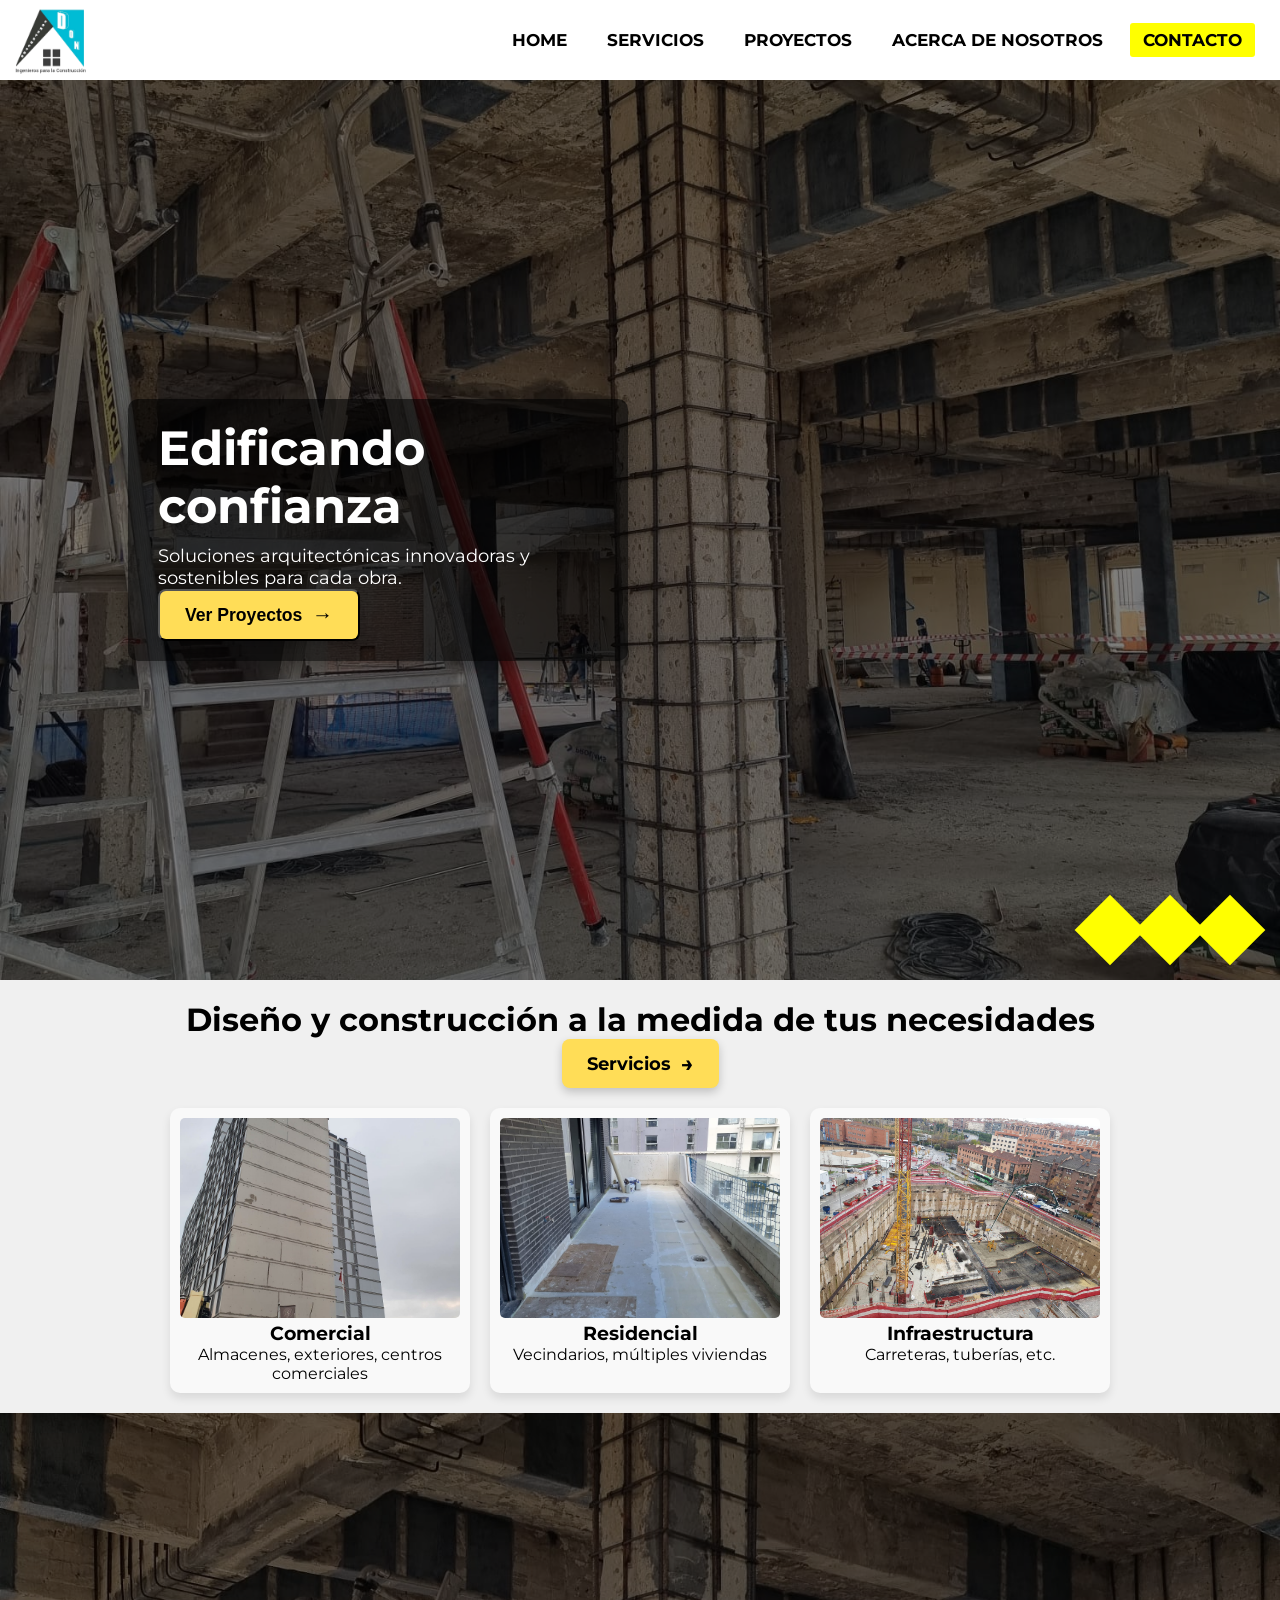
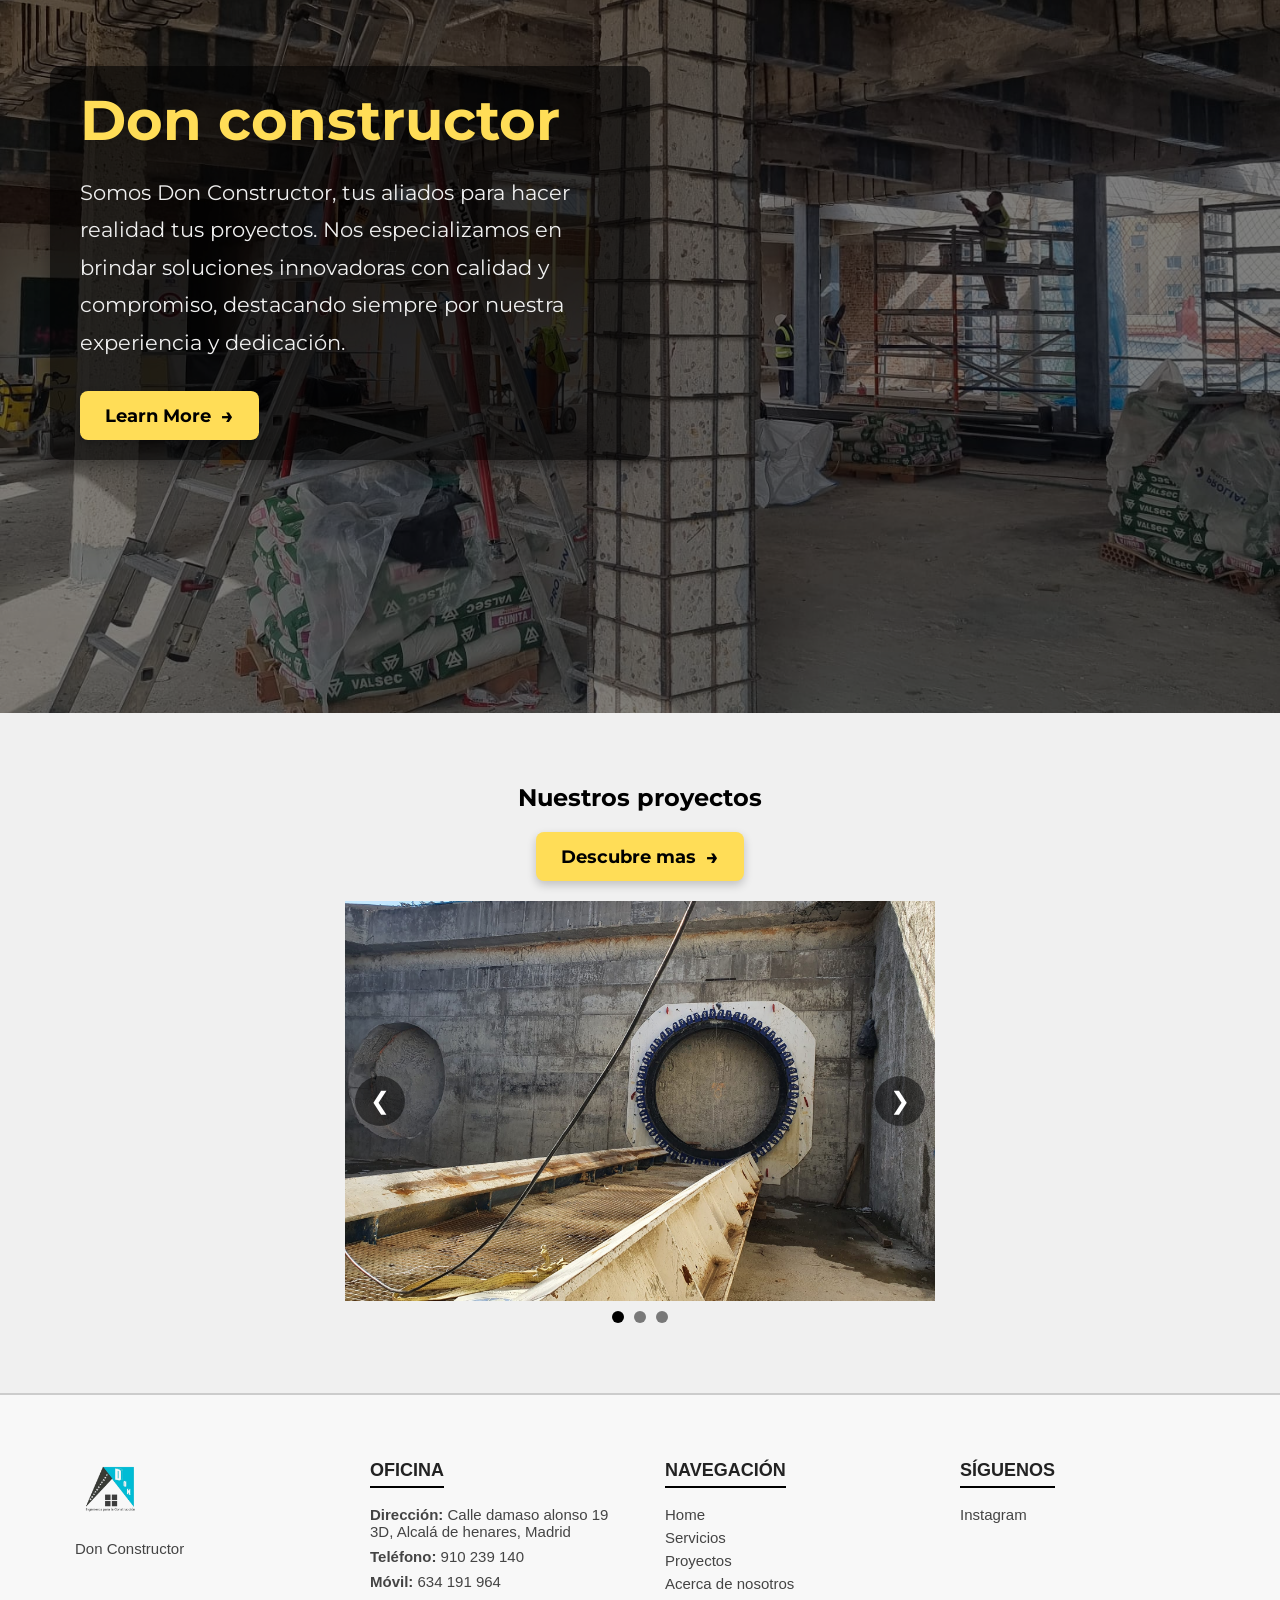
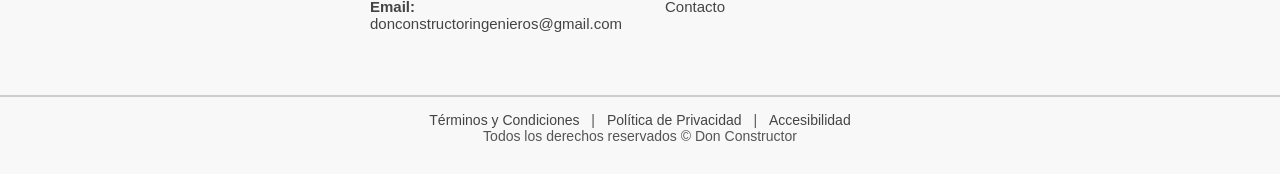
<file: index.html>
<!DOCTYPE html>
<html lang="en">
<head>
    <meta charset="UTF-8">
    <meta name="viewport" content="width=device-width, initial-scale=1.0">
    <title>Don constructor</title>
    <link rel="icon" href="imagenes/logo.ico">
    <link rel="stylesheet" href="style.css">
    <link rel="stylesheet" href="https://cdnjs.cloudflare.com/ajax/libs/font-awesome/5.15.3/css/all.min.css"/>
</head>
<body>
    <nav>
        <input type= "checkbox" id="check">
        <label for="check" class="checkbtn">
            <i class="fas fa-bars"></i>
        </label>
        <label class="logo">
            <a class="inicio" href="index.html"><img src="imagenes/logo.png"></a>
        </label>
        <ul>
            <li><a href="index.html">Home</a></li>
            <li><a href="servicios.html">Servicios</a></li>
            <li><a href="proyectos.html">Proyectos</a></li>
            <li><a href="aboutus.html">Acerca de nosotros</a></li>
            <li><a class="active" href="contacto.html">Contacto</a></li>
        </ul>
    </nav>


    <section class="hero">
        <div class="overlay"></div>
        <div class="content">
            <h1>Edificando confianza</h1>
    <p>Soluciones arquitectónicas innovadoras y sostenibles para cada obra.</p>
    
         <a href="proyectos.html"><button class="learn-more">Ver Proyectos</button></a>
        </div>
        <div class="shapes">
            <div class="shape"></div>
            <div class="shape"></div>
            <div class="shape"></div>
        </div>
    </section>


    <div class="container">
        <h1>Diseño y construcción a la medida de tus necesidades</h1>
        <a href="servicios.html" class="learn-more">Servicios</a>

        <div class="grid">
            <div class="card">
                <img src="imagenes/servicios1.jpeg" alt="Commercial">
                <h3>Comercial</h3>
                <p>Almacenes, exteriores, centros comerciales</p>
            </div>
            <div class="card">
                <img src="imagenes/servicios2.jpeg" alt="Residential">
                <h3>Residencial</h3>
                <p>Vecindarios, múltiples viviendas</p>
            </div>
            <div class="card">
                <img src="imagenes/servicios3.jpeg" alt="Infrastructure">
                <h3>Infraestructura</h3>
                <p>Carreteras, tuberías, etc.</p>
            </div>
        </div>
    </div>


    <div class="about-section">
        <div class="about-content">
            <h1>Don constructor</h1>
            <p>
                Somos Don Constructor, tus aliados para hacer realidad tus proyectos. Nos especializamos en brindar soluciones innovadoras con calidad y compromiso, destacando siempre por nuestra experiencia y dedicación.
            </p>
            <a href="aboutus.html" class="learn-more">Learn More</a>
        </div>
    </div>


    <section class="projects">
        <h1>Nuestros proyectos</h1>
        <a href="proyectos.html" class="more-projects">Descubre mas</a>
        <div class="carousel">
            <div class="carousel-controls">
                <button class="prev" onclick="prevSlide()">❮</button>
                <button class="next" onclick="nextSlide()">❯</button>
            </div>
            <img src="imagenes/slider1.jpeg" alt="Project 1" class="active">
            <img src="imagenes/slideer3.jpeg" alt="Project 2">
            <img src="imagenes/slider3.jpeg" alt="Project 3">
        </div>
        <div class="indicators">
            <span class="indicator active" onclick="setSlide(0)"></span>
            <span class="indicator" onclick="setSlide(1)"></span>
            <span class="indicator" onclick="setSlide(2)"></span>
        </div>
    </section>



    <footer>
        <div class="footer-container">
            <div class="footer-section logo-section">
                <a class="inicio" href="#">
                    <img src="imagenes/logo.png" alt="Company Logo">
                </a>
                <p>Don Constructor</p>
            </div>
    
            <div class="footer-section">
                <h4>OFICINA</h4>
                <p><strong>Dirección:</strong> Calle damaso alonso 19 3D, Alcalá de henares, Madrid</p>
                <p><strong>Teléfono:</strong> 910 239 140</p>
                <p><strong>Móvil:</strong> 634 191 964</p>
                <p><strong>Email:</strong> donconstructoringenieros@gmail.com </p>
            </div>
    
            <div class="footer-section">
                <h4>NAVEGACIÓN</h4>
                <ul>
                    <li><a href="index.html">Home</a></li>
                    <li><a href="servicios.html">Servicios</a></li>
                    <li><a href="proyectos.html">Proyectos</a></li>
                    <li><a href="aboutus.html">Acerca de nosotros</a></li>
                    <li><a href="contacto.html">Contacto</a></li>
                </ul>
            </div>
    
            <div class="footer-section">
                <h4>SÍGUENOS</h4>
                <ul>
                    <li><a href="https://www.instagram.com/donconsingcons?igsh=ajYzaHhlOGl1dndk" target="_blank">Instagram</a><li>
                </ul>
            </div>
        </div>
    
        <div class="footer-bottom">
            <p>
                <a href="terminos.html">Términos y Condiciones</a> |
                <a href="privacidad.html">Política de Privacidad</a> |
                <a href="accesibilidad.html">Accesibilidad</a>
            </p>
            <p>Todos los derechos reservados © Don Constructor</p>
        </div>
    </footer>
    
    
    <script src="java.js"></script>
    </body>
    </html>
</file>
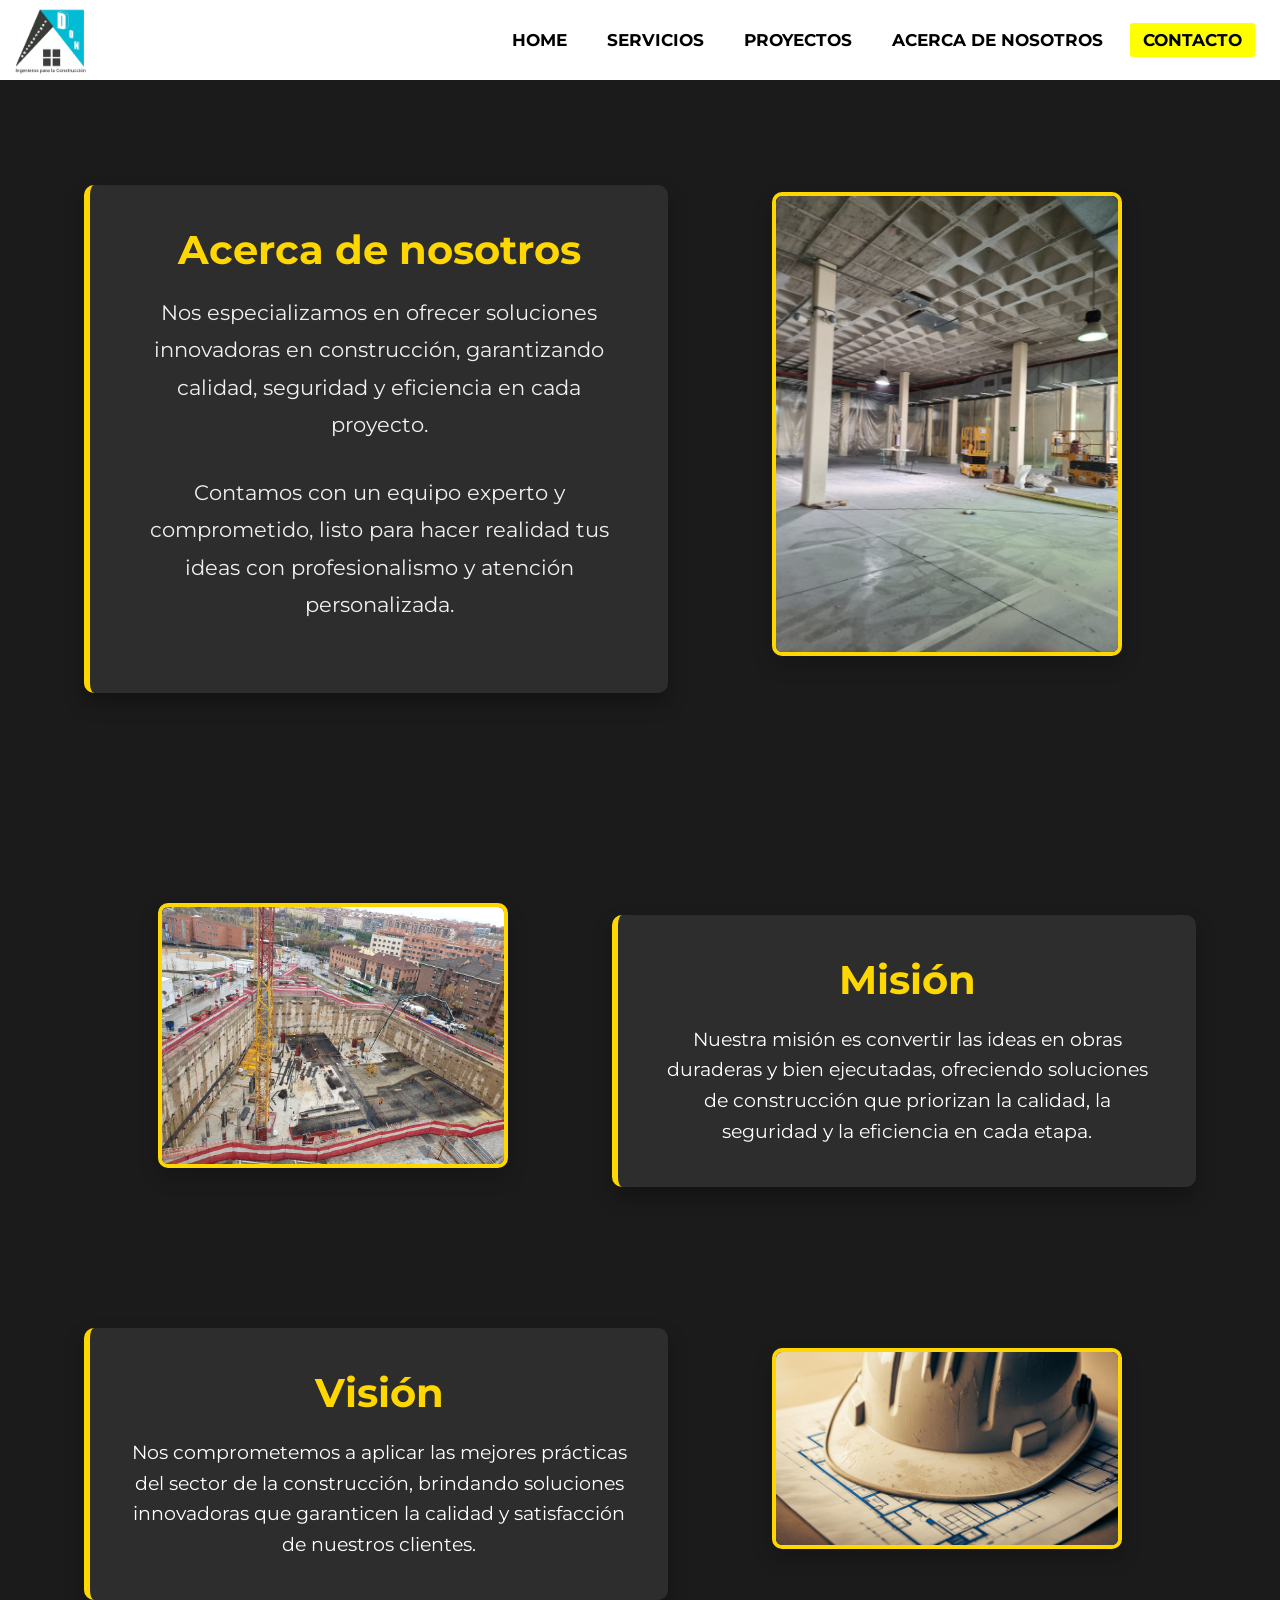
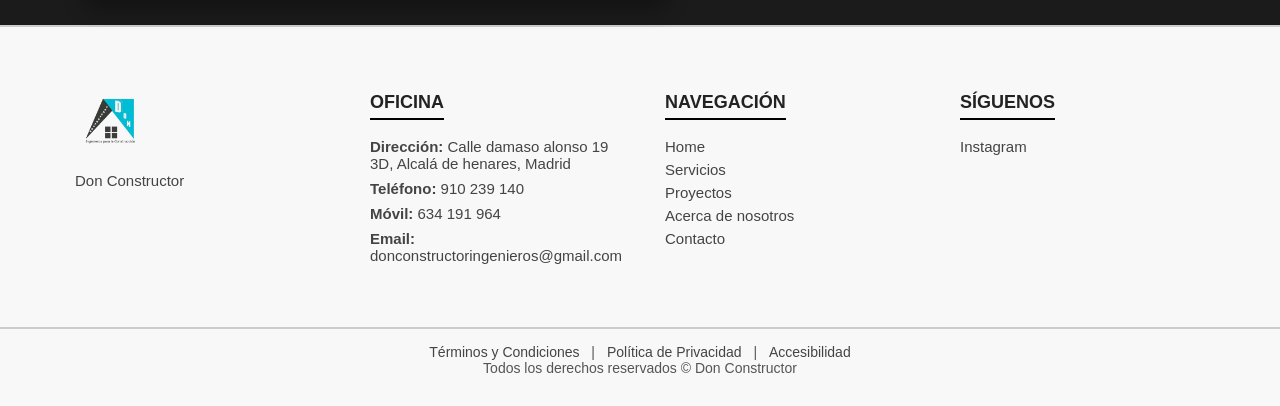
<file: aboutus.html>
<!DOCTYPE html>
<html lang="en">
<head>
    <meta charset="UTF-8">
    <meta name="viewport" content="width=device-width, initial-scale=1.0">
    <title>Don constructor</title>
    <link rel="icon" href="imagenes/logo.ico">
    <link rel="stylesheet" href="style.css">
    <link rel="stylesheet" href="proyecto.css">
    <link rel="stylesheet" href="https://cdnjs.cloudflare.com/ajax/libs/font-awesome/5.15.3/css/all.min.css"/>
</head>
<body>
    <nav>
        <input type= "checkbox" id="check">
        <label for="check" class="checkbtn">
            <i class="fas fa-bars"></i>
        </label>
        <label class="logo">
            <a class="inicio" href="#"><img src="imagenes/logo.png"></a>
        </label>
        <ul>
            <li><a href="index.html">Home</a></li>
            <li><a href="servicios.html">Servicios</a></li>
            <li><a href="proyectos.html">Proyectos</a></li>
            <li><a href="aboutus.html">Acerca de nosotros</a></li>
            <li><a class="active" href="contacto.html">Contacto</a></li>
        </ul>
    </nav>
    
        

    <section class="about-us">
        <div class="container">
            <div class="about-content">
                <h2 class="heading">Acerca de nosotros</h2>
                <p class="paragraph">Nos especializamos en ofrecer soluciones innovadoras en construcción, garantizando calidad, seguridad y eficiencia en cada proyecto.</p>
                <p class="paragraph">Contamos con un equipo experto y comprometido, listo para hacer realidad tus ideas con profesionalismo y atención personalizada.</p>
                
            </div>
            <div class="about-image">
                <img src="imagenes/slider2.jpeg" alt="Construcción en progreso">
            </div>
        </div>
    </section>
    
    <section class="mission-vision">
        <div class="container mission-container">
            <div class="mission-image">
                <img src="imagenes/servicios3.jpeg" alt="Misión">
            </div>
            <div class="mission">
                <h2 class="heading">Misión</h2>
                <p class="paragraph">Nuestra misión es convertir las ideas en obras duraderas y bien ejecutadas, ofreciendo soluciones de construcción que priorizan la calidad, la seguridad y la eficiencia en cada etapa.</p>
            </div>
        </div>
    </section>
    
    <div class="container vision-container">
        <div class="vision">
            <h2 class="heading">Visión</h2>
            <p class="paragraph">Nos comprometemos a aplicar las mejores prácticas del sector de la construcción, brindando soluciones innovadoras que garanticen la calidad y satisfacción de nuestros clientes.</p>

        </div>
        <div class="vision-image">
            <img src="imagenes/aboutus1.jpeg" alt="Visión">
        </div>
    </div>
    

    <footer>
        <div class="footer-container">
            <div class="footer-section logo-section">
                <a class="inicio" href="#">
                    <img src="imagenes/logo.png" alt="Company Logo">
                </a>
                <p>Don Constructor</p>
            </div>
    
            <div class="footer-section">
                <h4>OFICINA</h4>
                <p><strong>Dirección:</strong> Calle damaso alonso 19 3D, Alcalá de henares, Madrid</p>
                <p><strong>Teléfono:</strong> 910 239 140</p>
                <p><strong>Móvil:</strong> 634 191 964</p>
                <p><strong>Email:</strong> donconstructoringenieros@gmail.com </p>
            </div>
    
            <div class="footer-section">
                <h4>NAVEGACIÓN</h4>
                <ul>
                    <li><a href="index.html">Home</a></li>
                    <li><a href="servicios.html">Servicios</a></li>
                    <li><a href="proyectos.html">Proyectos</a></li>
                    <li><a href="aboutus.html">Acerca de nosotros</a></li>
                    <li><a href="contacto.html">Contacto</a></li>
                </ul>
            </div>
    
            <div class="footer-section">
                <h4>SÍGUENOS</h4>
                <ul>
                    <li><a href="https://www.instagram.com/donconsingcons?igsh=ajYzaHhlOGl1dndk" target="_blank">Instagram</a><li>
                </ul>
            </div>
        </div>
    
        <div class="footer-bottom">
            <p>
                <a href="terminos.html">Términos y Condiciones</a> |
                <a href="privacidad.html">Política de Privacidad</a> |
                <a href="accesibilidad.html">Accesibilidad</a>
            </p>
            <p>Todos los derechos reservados © Don Constructor</p>
        </div>
    </footer>
    

</body>

</html>
</file>
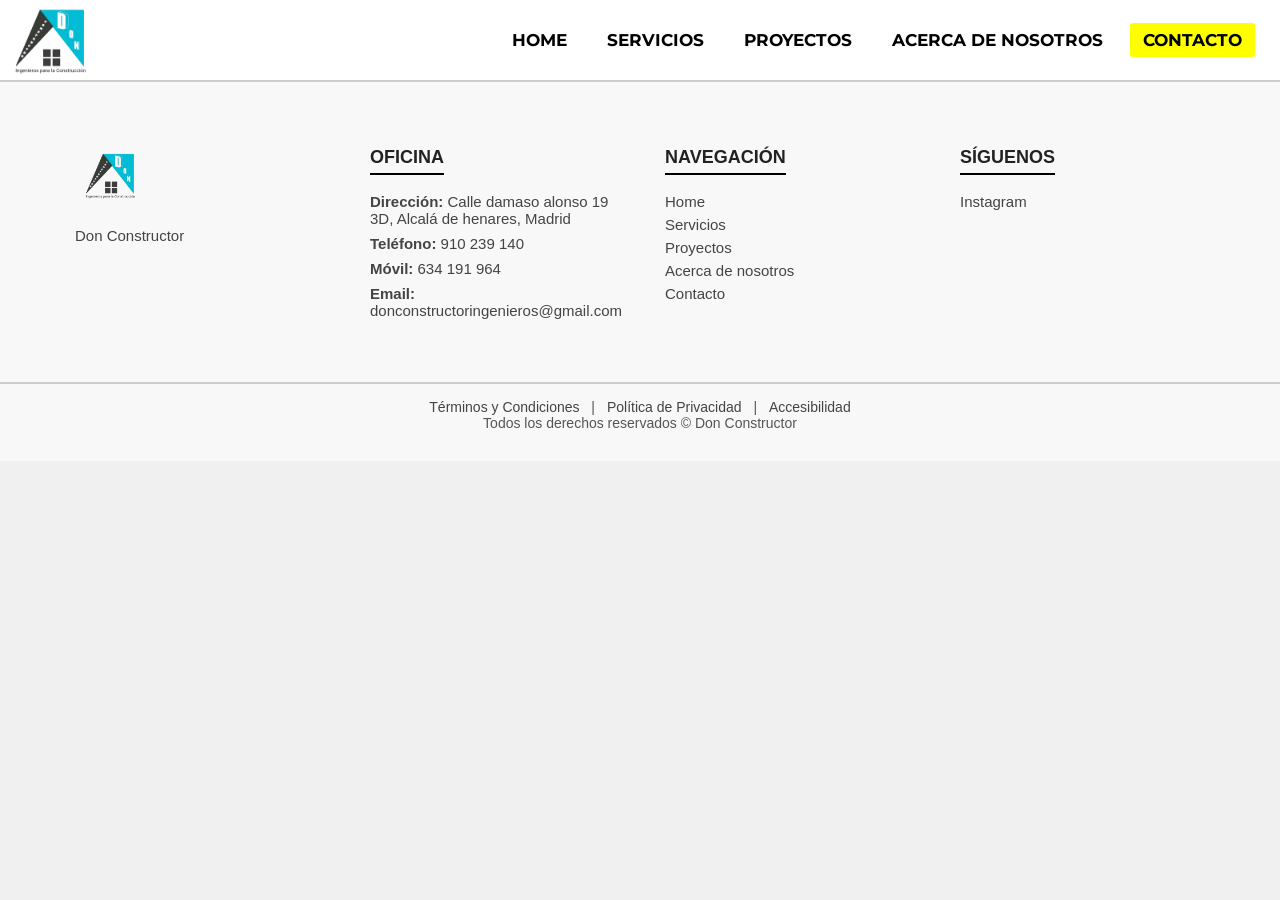
<file: accesibilidad.html>
<!DOCTYPE html>
<html lang="en">
<head>
    <meta charset="UTF-8">
    <meta name="viewport" content="width=device-width, initial-scale=1.0">
    <title>Don constructor</title>
    <link rel="icon" href="imagenes/logo.ico">
    <link rel="stylesheet" href="style.css">
</head>
<body>
    <nav>
        <input type= "checkbox" id="check">
        <label for="check" class="checkbtn">
            <i class="fas fa-bars"></i>
        </label>
        <label class="logo">
            <a class="inicio" href="#"><img src="imagenes/logo.png"></a>
        </label>
        <ul>
            <li><a href="index.html">Home</a></li>
            <li><a href="servicios.html">Servicios</a></li>
            <li><a href="proyectos.html">Proyectos</a></li>
            <li><a href="aboutus.html">Acerca de nosotros</a></li>
            <li><a class="active" href="contacto.html">Contacto</a></li>
        </ul>
    </nav>




























    <footer>
        <div class="footer-container">
            <div class="footer-section logo-section">
                <a class="inicio" href="#">
                    <img src="imagenes/logo.png" alt="Company Logo">
                </a>
                <p>Don Constructor</p>
            </div>
    
            <div class="footer-section">
              <h4>OFICINA</h4>
              <p><strong>Dirección:</strong> Calle damaso alonso 19 3D, Alcalá de henares, Madrid</p>
              <p><strong>Teléfono:</strong> 910 239 140</p>
              <p><strong>Móvil:</strong> 634 191 964</p>
              <p><strong>Email:</strong> donconstructoringenieros@gmail.com </p>
          </div>
    
            <div class="footer-section">
                <h4>NAVEGACIÓN</h4>
                <ul>
                    <li><a href="index.html">Home</a></li>
                    <li><a href="servicios.html">Servicios</a></li>
                    <li><a href="proyectos.html">Proyectos</a></li>
                    <li><a href="aboutus.html">Acerca de nosotros</a></li>
                    <li><a href="contacto.html">Contacto</a></li>
                </ul>
            </div>
    
            <div class="footer-section">
                <h4>SÍGUENOS</h4>
                <ul>
                   <li><a href="#">Instagram</a><li>
                </ul>
                
            </div>
        </div>
    
        <div class="footer-bottom">
            <p>
                <a href="terminos.html">Términos y Condiciones</a> |
                <a href="privacidad.html">Política de Privacidad</a> |
                <a href="accesibilidad.html">Accesibilidad</a>
            </p>
            <p>Todos los derechos reservados © Don Constructor</p>
        </div>
    </footer>
    
  </body>
</html>
</file>
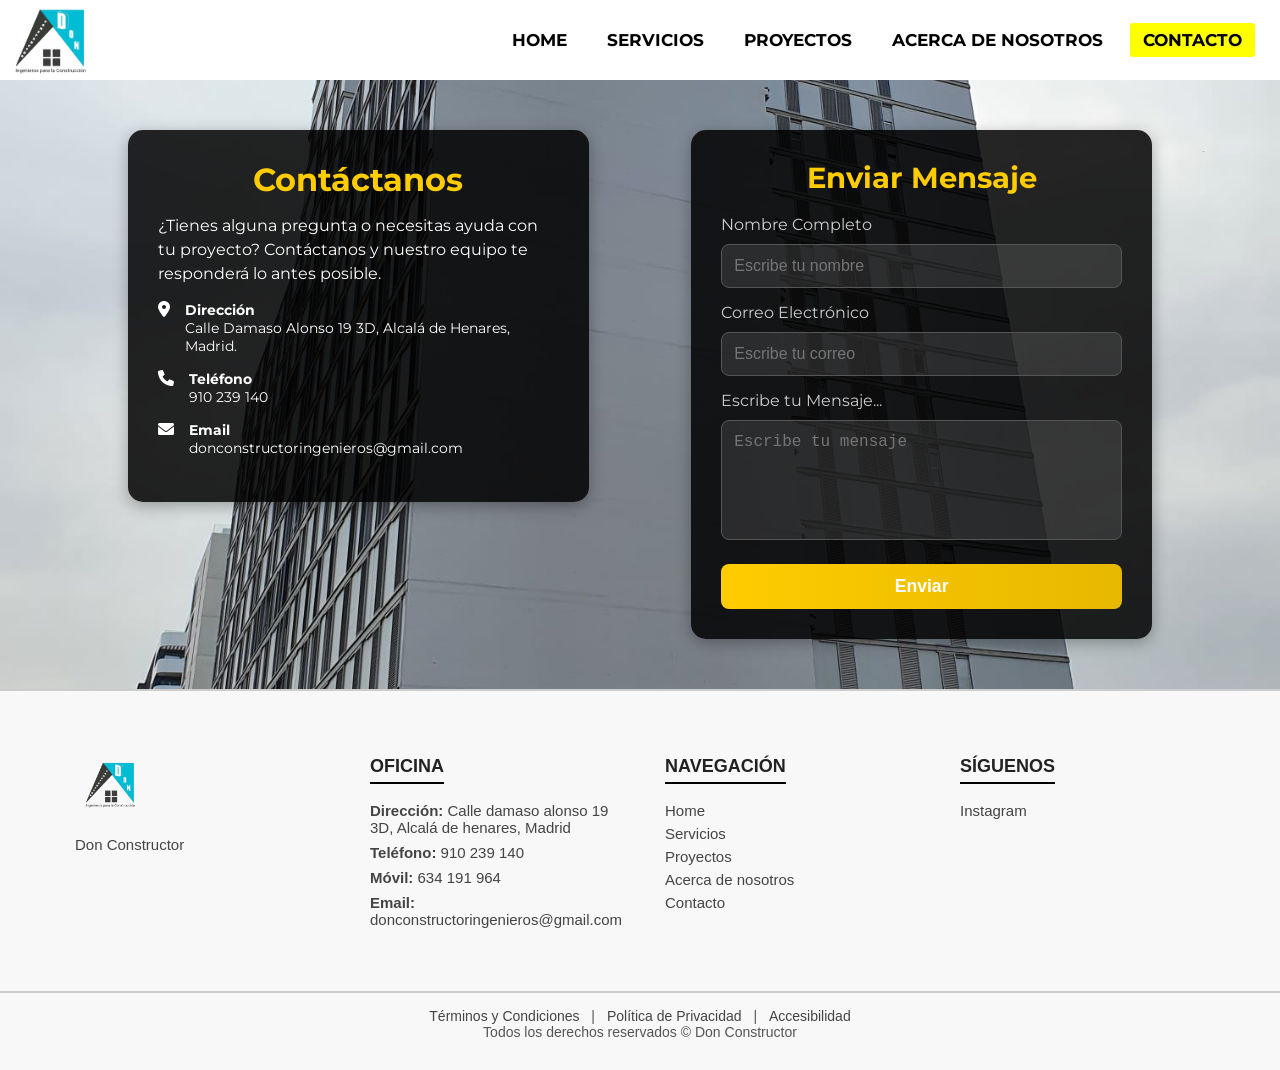
<file: contacto.html>
<!DOCTYPE html>
<html lang="en">
<head>
    <meta charset="UTF-8">
    <meta name="viewport" content="width=device-width, initial-scale=1.0">
    <title>Don constructor</title>
    <link rel="icon" href="imagenes/logo.ico">
    <link rel="stylesheet" href="style.css">
    <link rel="stylesheet" href="contacto.css">
    <link rel="stylesheet" href="https://cdnjs.cloudflare.com/ajax/libs/font-awesome/6.0.0/css/all.min.css">
    
</head>
<body>
    <nav>
        <input type= "checkbox" id="check">
        <label for="check" class="checkbtn">
            <i class="fas fa-bars"></i>
        </label>
        <label class="logo">
            <a  class="inicio" href="#"><img src="imagenes/logo.png"></a>
        </label>
        <ul>
            <li><a href="index.html">Home</a></li>
            <li><a href="servicios.html">Servicios</a></li>
            <li><a href="proyectos.html">Proyectos</a></li>
            <li><a href="aboutus.html">Acerca de nosotros</a></li>
            <li><a class="active" href="contacto.html">Contacto</a></li>
        </ul>
    </nav>


    <section class="seccion-contacto">
        <div class="info-contacto">
          <h2>Contáctanos</h2>
          <p class="text">¿Tienes alguna pregunta o necesitas ayuda con tu proyecto? Contáctanos y nuestro equipo te responderá lo antes posible.</p>
       
        
          <div class="elemento-info">
            <i class="fas fa-map-marker-alt"></i>
            <p>
                <strong>Dirección</strong><br />
                Calle Damaso Alonso 19 3D, Alcalá de Henares, Madrid.
            </p>
        </div>
        
        <div class="elemento-info">
            <i class="fas fa-phone"></i>
            <p>
                <strong>Teléfono</strong><br />
                910 239 140
            </p>
        </div>
        
        <div class="elemento-info">
            <i class="fas fa-envelope"></i>
            <p>
                <strong>Email</strong><br />
                donconstructoringenieros@gmail.com
            </p>
        </div>
        
        </div>
        <div class="formulario-contacto">
          <h3>Enviar Mensaje</h3>
          <form action="https://formspree.io/f/xqaedbvb"
          method="POST">
            <label for="nombre">Nombre Completo</label>
            <input type="text" id="nombre" placeholder="Escribe tu nombre" name="name" />
            <label for="correo">Correo Electrónico</label>
            <input type="email" id="correo" placeholder="Escribe tu correo" name="email"> 
            <label for="mensaje">Escribe tu Mensaje...</label>
            <textarea id="mensaje" placeholder="Escribe tu mensaje" name="message"></textarea>
            <button type="submit">Enviar</button>
          </form>
        </div>
      </section>
      

    <footer>
        <div class="footer-container">
            <div class="footer-section logo-section">
                <a class="inicio" href="#">
                    <img src="imagenes/logo.png" alt="Company Logo">
                </a>
                <p>Don Constructor</p>
            </div>
    
            <div class="footer-section">
              <h4>OFICINA</h4>
              <p><strong>Dirección:</strong> Calle damaso alonso 19 3D, Alcalá de henares, Madrid</p>
              <p><strong>Teléfono:</strong> 910 239 140</p>
              <p><strong>Móvil:</strong> 634 191 964</p>
              <p><strong>Email:</strong> donconstructoringenieros@gmail.com </p>
          </div>
    
            <div class="footer-section">
                <h4>NAVEGACIÓN</h4>
                <ul>
                    <li><a href="index.html">Home</a></li>
                    <li><a href="servicios.html">Servicios</a></li>
                    <li><a href="proyectos.html">Proyectos</a></li>
                    <li><a href="aboutus.html">Acerca de nosotros</a></li>
                    <li><a href="contacto.html">Contacto</a></li>
                </ul>
            </div>
    
            <div class="footer-section">
                <h4>SÍGUENOS</h4>
                <ul>
                    <li><a href="https://www.instagram.com/donconsingcons?igsh=ajYzaHhlOGl1dndk" target="_blank">Instagram</a><li>
                </ul>
                
            </div>
        </div>
    
        <div class="footer-bottom">
            <p>
                <a href="terminos.html">Términos y Condiciones</a> |
                <a href="privacidad.html">Política de Privacidad</a> |
                <a href="accesibilidad.html">Accesibilidad</a>
            </p>
            <p>Todos los derechos reservados © Don Constructor</p>
        </div>
    </footer>
    


</body>

</html>
</file>
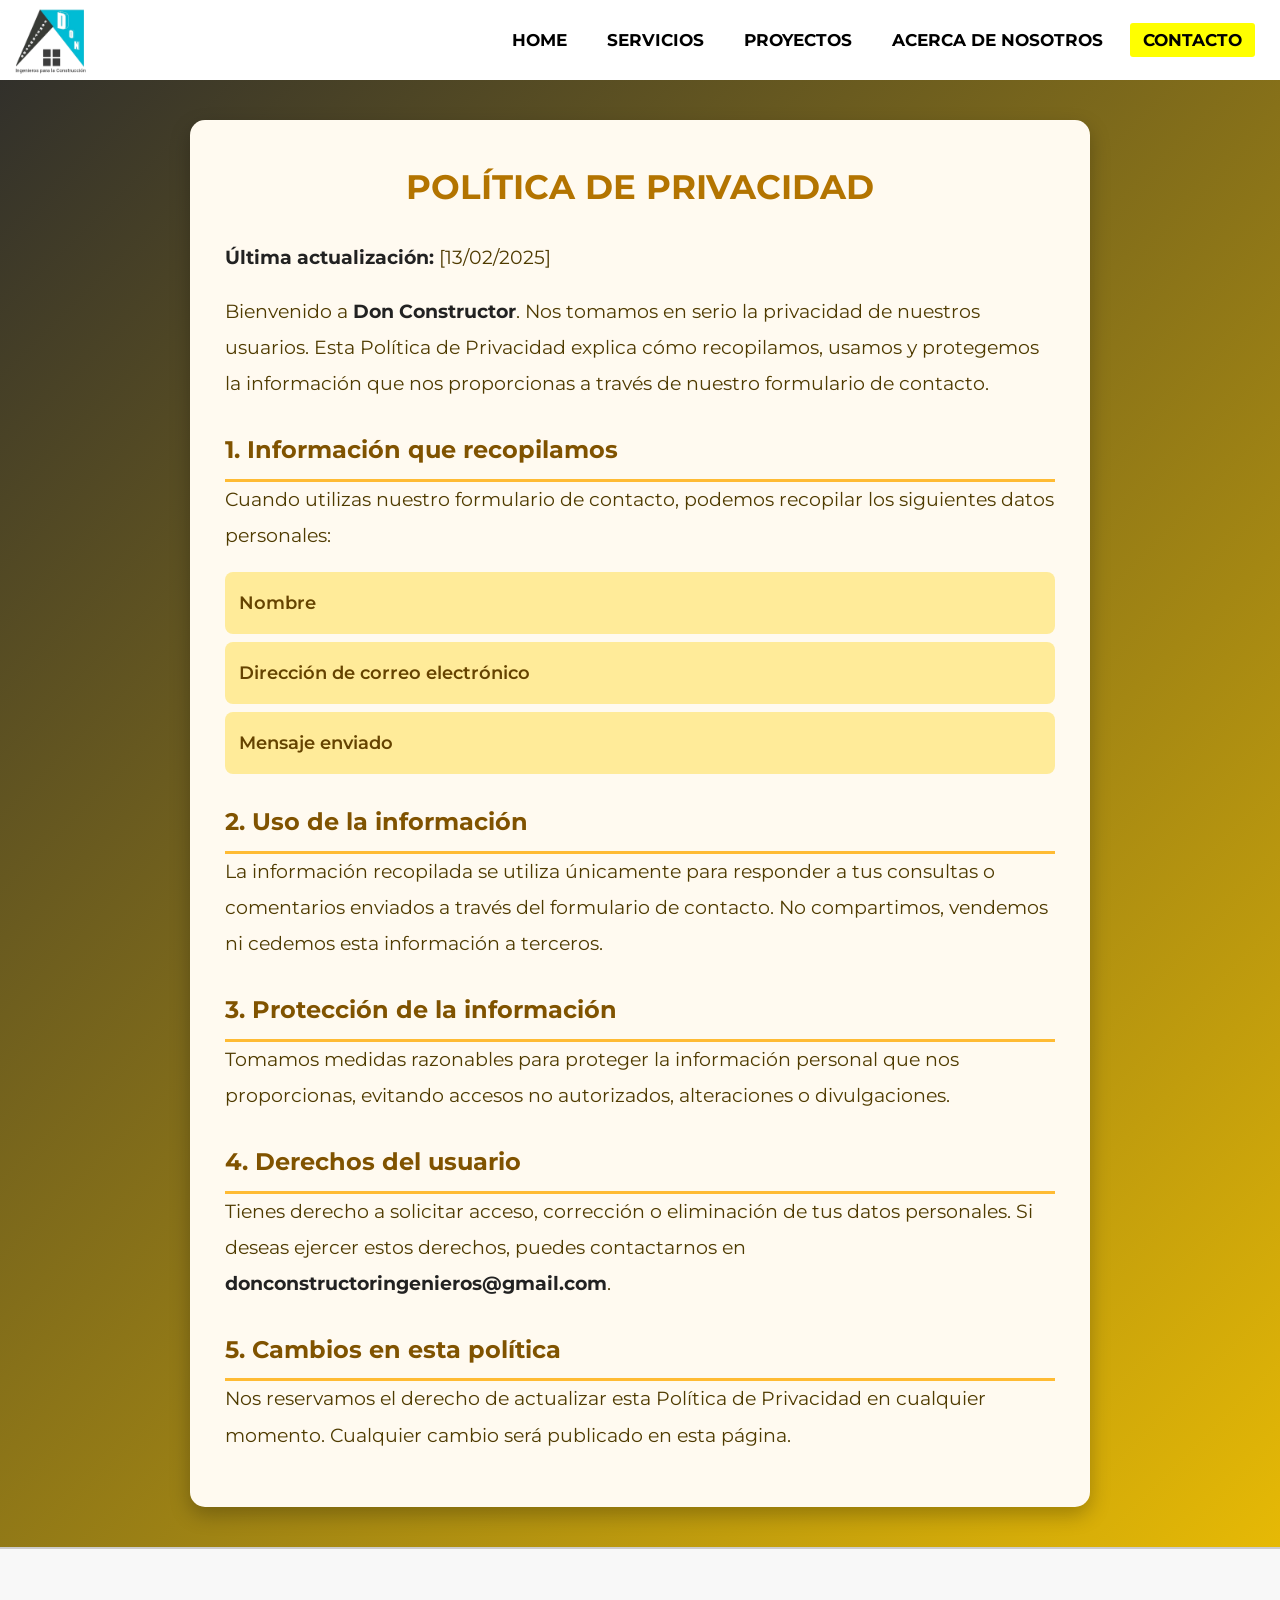
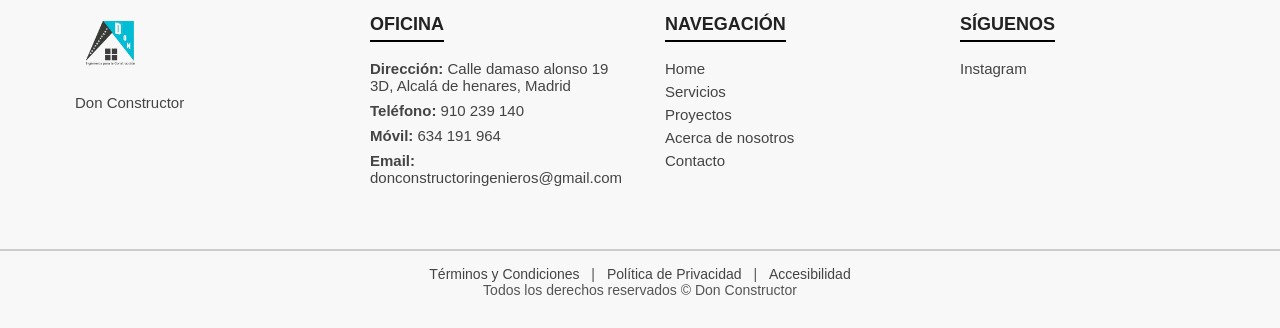
<file: privacidad.html>
<!DOCTYPE html>
<html lang="en">
<head>
    <meta charset="UTF-8">
    <meta name="viewport" content="width=device-width, initial-scale=1.0">
    <title>Don constructor</title>
    <link rel="icon" href="imagenes/logo.ico">
    <link rel="stylesheet" href="style.css">
    <link rel="stylesheet" href="privacidad.css">
    <link rel="stylesheet" href="https://cdnjs.cloudflare.com/ajax/libs/font-awesome/5.15.3/css/all.min.css"/>
</head>
<body>
    <nav>
        <input type= "checkbox" id="check">
        <label for="check" class="checkbtn">
            <i class="fas fa-bars"></i>
        </label>
        <label class="logo">
            <a class="inicio" href="index.html"><img src="imagenes/logo.png"></a>
        </label>
        <ul>
            <li><a href="index.html">Home</a></li>
            <li><a href="servicios.html">Servicios</a></li>
            <li><a href="proyectos.html">Proyectos</a></li>
            <li><a href="aboutus.html">Acerca de nosotros</a></li>
            <li><a class="active" href="contacto.html">Contacto</a></li>
        </ul>
    </nav>

    
<section class="privacy-policy">
    <h2 class="privacy-policy-title">Política de Privacidad</h2>
    <p class="privacy-policy-text"><strong class="privacy-policy-strong">Última actualización:</strong> [13/02/2025]</p>
    <p class="privacy-policy-text">Bienvenido a <strong class="privacy-policy-strong">Don Constructor</strong>. Nos tomamos en serio la privacidad de nuestros usuarios. Esta Política de Privacidad explica cómo recopilamos, usamos y protegemos la información que nos proporcionas a través de nuestro formulario de contacto.</p>
    
    <h3 class="privacy-policy-subtitle">1. Información que recopilamos</h3>
    <p class="privacy-policy-text">Cuando utilizas nuestro formulario de contacto, podemos recopilar los siguientes datos personales:</p>
    <ul class="privacy-policy-list">
        <li class="privacy-policy-list-item">Nombre</li>
        <li class="privacy-policy-list-item">Dirección de correo electrónico</li>
        <li class="privacy-policy-list-item">Mensaje enviado</li>
    </ul>
    
    <h3 class="privacy-policy-subtitle">2. Uso de la información</h3>
    <p class="privacy-policy-text">La información recopilada se utiliza únicamente para responder a tus consultas o comentarios enviados a través del formulario de contacto. No compartimos, vendemos ni cedemos esta información a terceros.</p>
    
    <h3 class="privacy-policy-subtitle">3. Protección de la información</h3>
    <p class="privacy-policy-text">Tomamos medidas razonables para proteger la información personal que nos proporcionas, evitando accesos no autorizados, alteraciones o divulgaciones.</p>
    
    <h3 class="privacy-policy-subtitle">4. Derechos del usuario</h3>
    <p class="privacy-policy-text">Tienes derecho a solicitar acceso, corrección o eliminación de tus datos personales. Si deseas ejercer estos derechos, puedes contactarnos en <strong class="privacy-policy-strong">donconstructoringenieros@gmail.com</strong>.</p>
    
    <h3 class="privacy-policy-subtitle">5. Cambios en esta política</h3>
    <p class="privacy-policy-text">Nos reservamos el derecho de actualizar esta Política de Privacidad en cualquier momento. Cualquier cambio será publicado en esta página.</p>
 </section>

    
 <footer>
    <div class="footer-container">
        <div class="footer-section logo-section">
            <a class="inicio" href="#">
                <img src="imagenes/logo.png" alt="Company Logo">
            </a>
            <p>Don Constructor</p>
        </div>

        <div class="footer-section">
            <h4>OFICINA</h4>
            <p><strong>Dirección:</strong> Calle damaso alonso 19 3D, Alcalá de henares, Madrid</p>
            <p><strong>Teléfono:</strong> 910 239 140</p>
            <p><strong>Móvil:</strong> 634 191 964</p>
            <p><strong>Email:</strong> donconstructoringenieros@gmail.com </p>
        </div>

        <div class="footer-section">
            <h4>NAVEGACIÓN</h4>
            <ul>
                <li><a href="index.html">Home</a></li>
                <li><a href="servicios.html">Servicios</a></li>
                <li><a href="proyecto.css">Proyectos</a></li>
                <li><a href="aboutus.html">Acerca de nosotros</a></li>
                <li><a href="contacto.html">Contacto</a></li>
            </ul>
        </div>

        <div class="footer-section">
            <h4>SÍGUENOS</h4>
            <ul>
               <li><a href="https://www.instagram.com/donconsingcons?igsh=ajYzaHhlOGl1dndk" target="_blank">Instagram</a><li>
            </ul>
            
        </div>
    </div>

    <div class="footer-bottom">
        <p>
            <a href="terminos.html">Términos y Condiciones</a> |
            <a href="privacidad.html">Política de Privacidad</a> |
            <a href="accesibilidad.html">Accesibilidad</a>
        </p>
        <p>Todos los derechos reservados © Don Constructor</p>
    </div>
</footer>


</body>
</html>
</file>
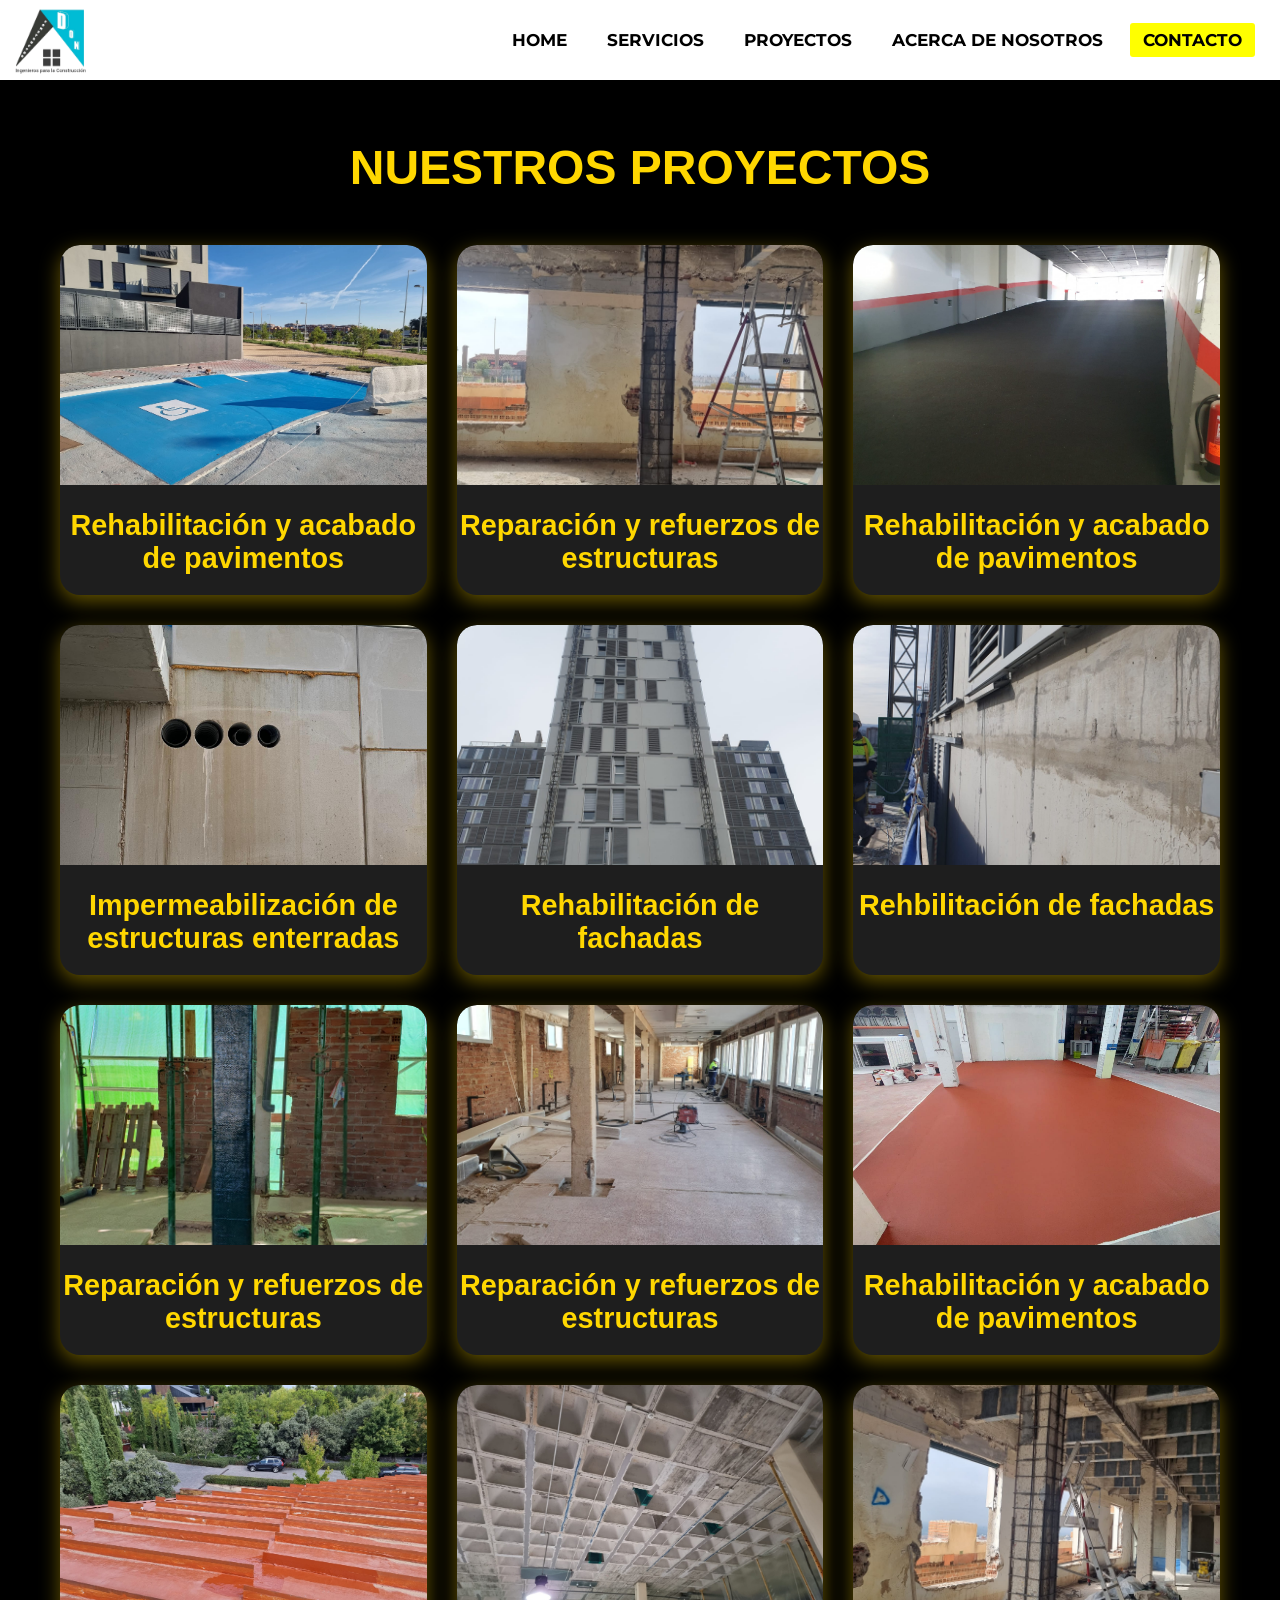
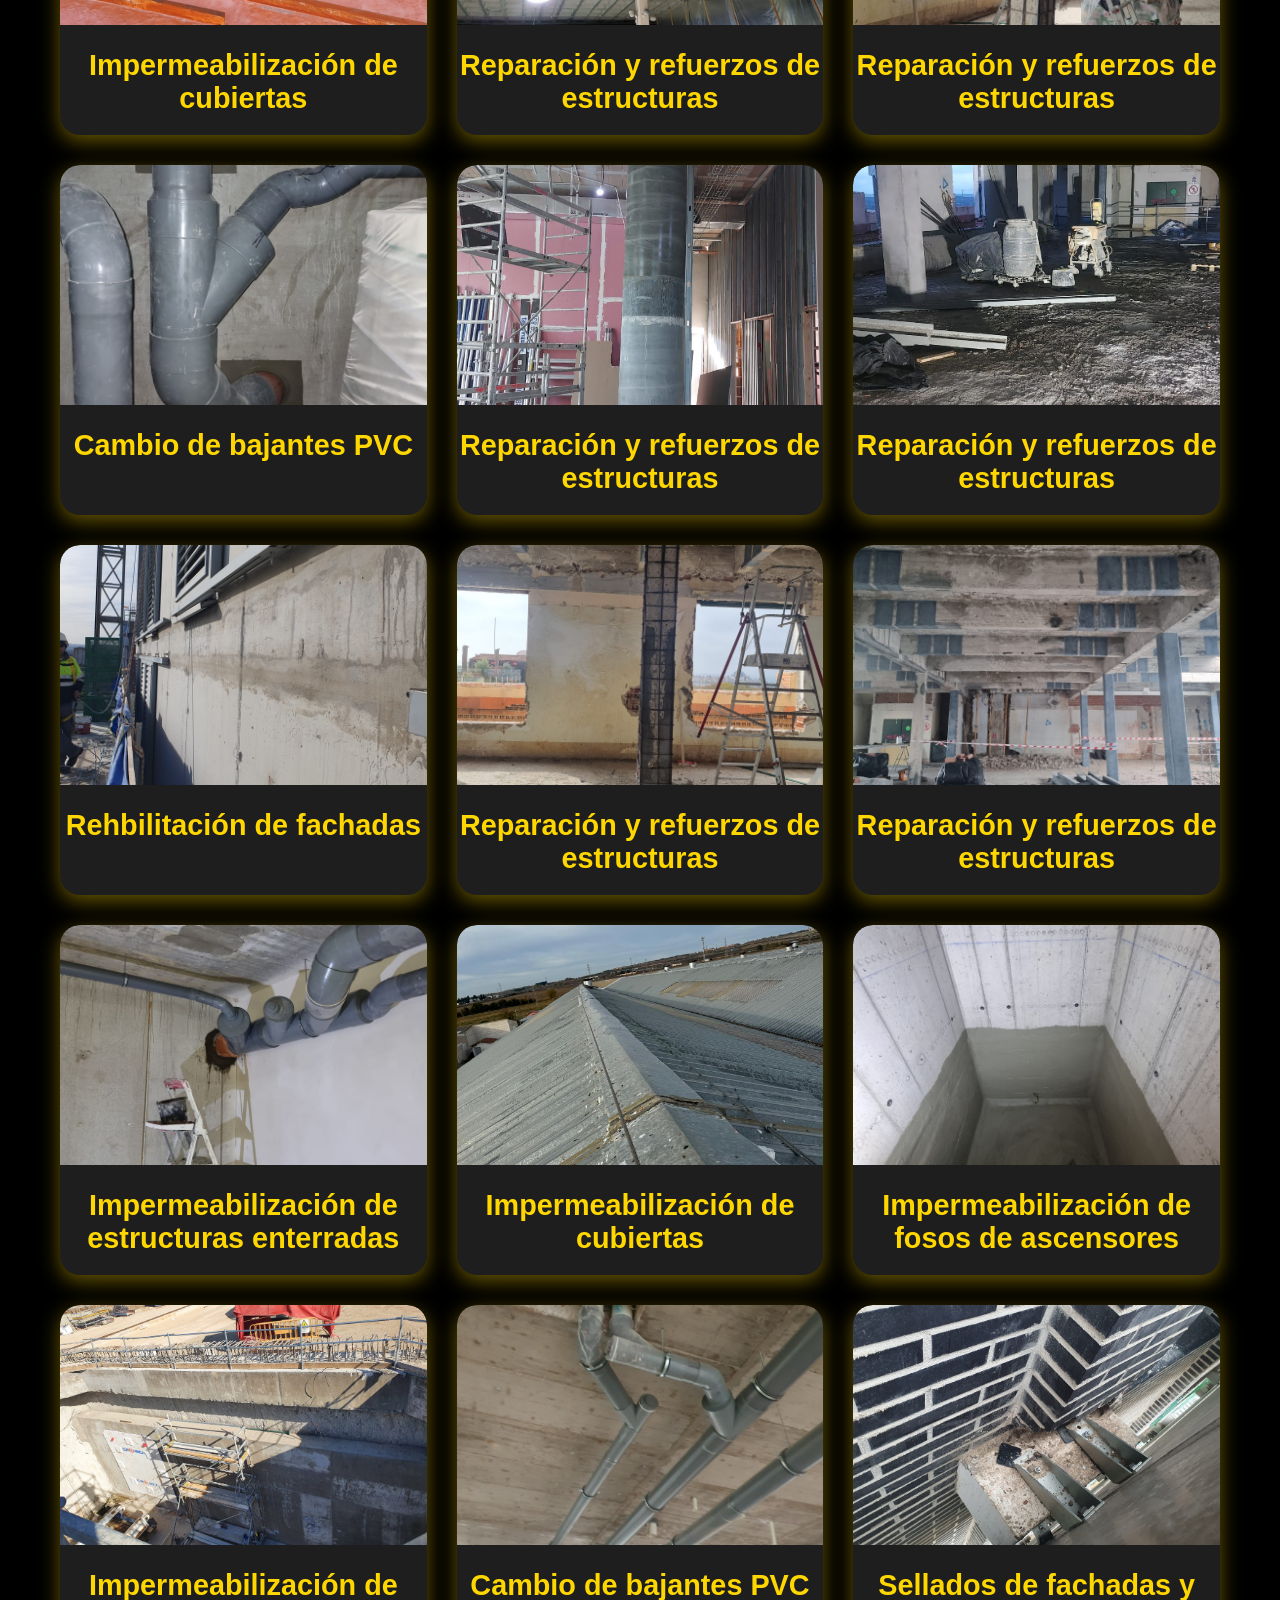
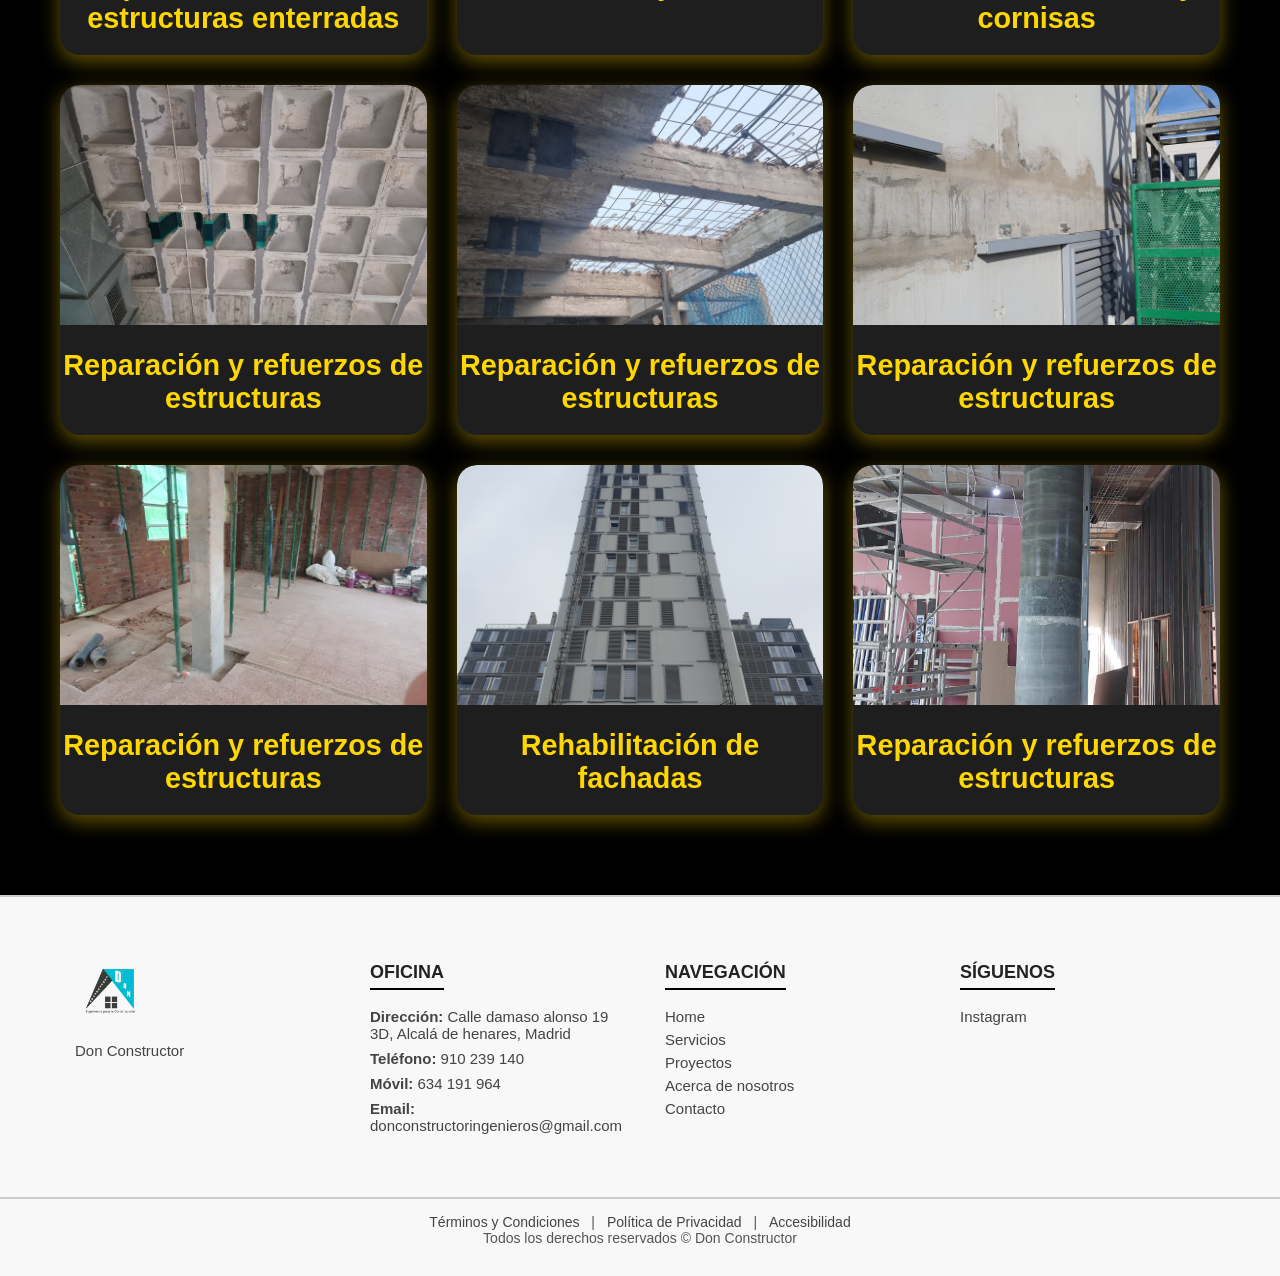
<file: proyectos.html>
<!DOCTYPE html>
<html lang="en">
<head>
    <meta charset="UTF-8">
    <meta name="viewport" content="width=device-width, initial-scale=1.0">
    <title>Don constructor</title>
    <link rel="icon" href="imagenes/logo.ico">
    <link rel="stylesheet" href="style.css">
    <link rel="stylesheet" href="https://cdnjs.cloudflare.com/ajax/libs/font-awesome/5.15.3/css/all.min.css"/>
    <link rel="stylesheet" href="proyecto.css">
</head>
<body>
    <nav>
        <input type= "checkbox" id="check">
        <label for="check" class="checkbtn">
            <i class="fas fa-bars"></i>
        </label>
        <label class="logo">
           <a class="inicio" href="#"><img src="imagenes/logo.png"></a> 
        </label>
        <ul>
            <li><a href="index.html">Home</a></li>
            <li><a href="servicios.html">Servicios</a></li>
            <li><a href="proyectos.html">Proyectos</a></li>
            <li><a href="aboutus.html">Acerca de nosotros</a></li>
            <li><a class="active" href="contacto.html">Contacto</a></li>
        </ul>
    </nav>
    <section class="projects-section">
        <h2>Nuestros proyectos</h2>
        <div class="projects-grid">
            <div class="project-card">
                <img src="imagenes/1.jpeg" alt="Proyecto 1">
                <h3>Rehabilitación y acabado de pavimentos</h3>
            </div>
            <div class="project-card">
                <img src="imagenes/2.jpeg" alt="Proyecto 2">
                <h3>Reparación y refuerzos de estructuras</h3>
            </div>
            <div class="project-card">
                <img src="imagenes/3.jpeg" alt="Proyecto 3">
                <h3>Rehabilitación y acabado de pavimentos</h3>
            </div>
            <div class="project-card">
                <img src="imagenes/4.jpeg" alt="Proyecto 4">
                <h3>Impermeabilización de estructuras enterradas</h3>
            </div>
            <div class="project-card">
                <img src="imagenes/5.jpeg" alt="Proyecto 5">
                <h3>Rehabilitación de fachadas</h3>
            </div>
            <div class="project-card">
                <img src="imagenes/6.jpeg" alt="Proyecto 6">
                <h3>Rehbilitación de fachadas</h3>
            </div>
            <div class="project-card">
                <img src="imagenes/7.jpeg" alt="Proyecto 7">
                <h3>Reparación y refuerzos de estructuras</h3>
            </div>
            <div class="project-card">
                <img src="imagenes/8.jpeg" alt="Proyecto 8">
                <h3>Reparación y refuerzos de estructuras</h3>
            </div>
            <div class="project-card">
                <img src="imagenes/9.jpeg" alt="Proyecto 9">
                <h3>Rehabilitación y acabado de pavimentos</h3>
            </div>
            <div class="project-card">
                <img src="imagenes/10.jpeg" alt="Proyecto 10">
                <h3>Impermeabilización de cubiertas</h3>
            </div>
            <div class="project-card">
                <img src="imagenes/11.jpeg" alt="Proyecto 11">
                <h3>Reparación y refuerzos de estructuras</h3>
            </div>
            <div class="project-card">
                <img src="imagenes/12.jpeg" alt="Proyecto 12">
                <h3>Reparación y refuerzos de estructuras</h3>
            </div>
            <div class="project-card">
                <img src="imagenes/13.jpeg" alt="Proyecto 13">
                <h3>Cambio de bajantes PVC</h3>
            </div>
            <div class="project-card">
                <img src="imagenes/14.jpeg" alt="Proyecto 14">
                <h3>Reparación y refuerzos de estructuras</h3>
            </div>
            <div class="project-card">
                <img src="imagenes/15.jpeg" alt="Proyecto 15">
                <h3>Reparación y refuerzos de estructuras</h3>
            </div>
            <div class="project-card">
                <img src="imagenes/16.jpeg" alt="Proyecto 16">
                <h3>Rehbilitación de fachadas</h3>
            </div>
            <div class="project-card">
                <img src="imagenes/17.jpeg" alt="Proyecto 17">
                <h3>Reparación y refuerzos de estructuras</h3>
            </div>
            <div class="project-card">
                <img src="imagenes/18.jpeg" alt="Proyecto 18">
                <h3>Reparación y refuerzos de estructuras</h3>
            </div>
            <div class="project-card">
                <img src="imagenes/19.jpeg" alt="Proyecto 19">
                <h3>Impermeabilización de estructuras enterradas</h3>
            </div>
            <div class="project-card">
                <img src="imagenes/20.jpeg" alt="Proyecto 20">
                <h3>Impermeabilización de cubiertas</h3>
            </div>
            <div class="project-card">
                <img src="imagenes/21.jpeg" alt="Proyecto 21">
                <h3>Impermeabilización de fosos de ascensores</h3>
            </div>
            <div class="project-card">
                <img src="imagenes/22.jpeg" alt="Proyecto 22">
                <h3>Impermeabilización de estructuras enterradas</h3>
            </div>
            <div class="project-card">
                <img src="imagenes/23.jpeg" alt="Proyecto 23">
                <h3>Cambio de bajantes PVC</h3>
            </div>
            <div class="project-card">
                <img src="imagenes/24.jpeg" alt="Proyecto 24">
                <h3>Sellados de fachadas y cornisas</h3>
            </div>
            <div class="project-card">
                <img src="imagenes/25.jpeg" alt="Proyecto 25">
                <h3>Reparación y refuerzos de estructuras</h3>
            </div>
            <div class="project-card">
                <img src="imagenes/26.jpeg" alt="Proyecto 26">
                <h3>Reparación y refuerzos de estructuras</h3>
            </div>
            <div class="project-card">
                <img src="imagenes/27.jpeg" alt="Proyecto 27">
                <h3>Reparación y refuerzos de estructuras</h3>
            </div>
            <div class="project-card">
                <img src="imagenes/28.jpeg" alt="Proyecto 28">
                <h3>Reparación y refuerzos de estructuras</h3>
            </div>
            <div class="project-card">
                <img src="imagenes/29.jpeg" alt="Proyecto 29">
                <h3>Rehabilitación de fachadas</h3>
            </div>
            <div class="project-card">
                <img src="imagenes/30.jpeg" alt="Proyecto 30">
                <h3>Reparación y refuerzos de estructuras</h3>
            </div>
        </div>
    </section>
    
    

    <footer>
        <div class="footer-container">
            <div class="footer-section logo-section">
                <a class="inicio" href="#">
                    <img src="imagenes/logo.png" alt="Company Logo">
                </a>
                <p>Don Constructor</p>
            </div>
    
            <div class="footer-section">
                <h4>OFICINA</h4>
                <p><strong>Dirección:</strong> Calle damaso alonso 19 3D, Alcalá de henares, Madrid</p>
                <p><strong>Teléfono:</strong> 910 239 140</p>
                <p><strong>Móvil:</strong> 634 191 964</p>
                <p><strong>Email:</strong> donconstructoringenieros@gmail.com </p>
            </div>
    
            <div class="footer-section">
                <h4>NAVEGACIÓN</h4>
                <ul>
                    <li><a href="index.html">Home</a></li>
                    <li><a href="servicios.html">Servicios</a></li>
                    <li><a href="proyecto.css">Proyectos</a></li>
                    <li><a href="aboutus.html">Acerca de nosotros</a></li>
                    <li><a href="contacto.html">Contacto</a></li>
                </ul>
            </div>
    
            <div class="footer-section">
                <h4>SÍGUENOS</h4>
                <ul>
                    <li><a href="https://www.instagram.com/donconsingcons?igsh=ajYzaHhlOGl1dndk" target="_blank">Instagram</a><li>
                </ul>
                
            </div>
        </div>
    
        <div class="footer-bottom">
            <p>
                <a href="terminos.html">Términos y Condiciones</a> |
                <a href="privacidad.html">Política de Privacidad</a> |
                <a href="accesibilidad.html">Accesibilidad</a>
            </p>
            <p>Todos los derechos reservados © Don Constructor</p>
        </div>
    </footer>
    
    




        
</body>

</html>
</file>
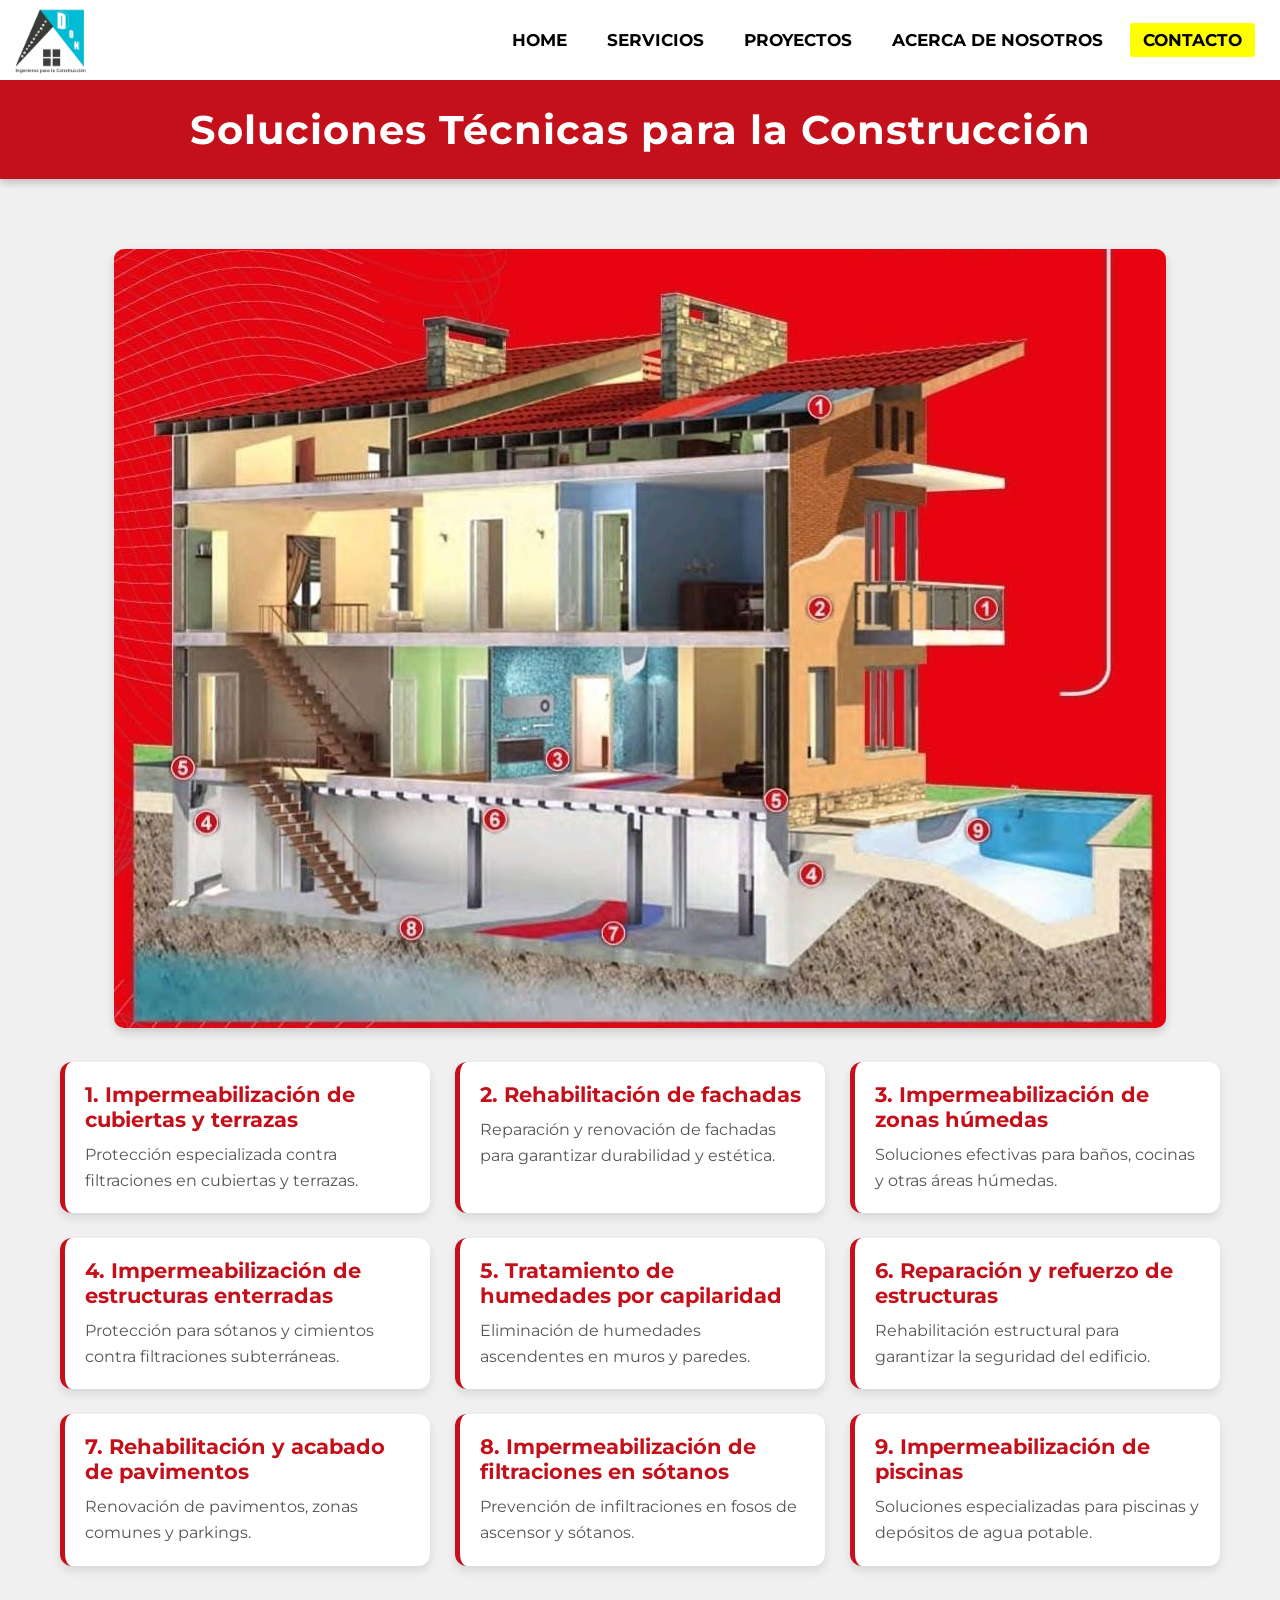
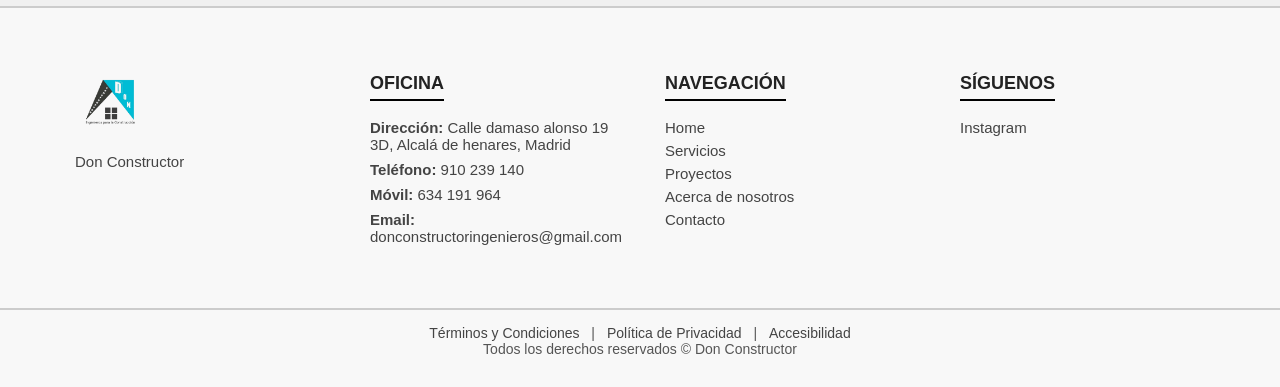
<file: servicios.html>
<!DOCTYPE html>
<html lang="en">
<head>
    <meta charset="UTF-8">
    <meta name="viewport" content="width=device-width, initial-scale=1.0">
    <title>Don constructor</title>
    <link rel="icon" href="imagenes/logo.ico">
    <link rel="stylesheet" href="style.css">
    <link rel="stylesheet" href="servicios.css">
    <link rel="stylesheet" href="https://cdnjs.cloudflare.com/ajax/libs/font-awesome/5.15.3/css/all.min.css"/>
    
</head>
<body>
    <nav>
        <input type= "checkbox" id="check">
        <label for="check" class="checkbtn">
            <i class="fas fa-bars"></i>
        </label>
        <label class="logo">
            <a class="inicio" href="#"><img src="imagenes/logo.png"></a>
        </label>
        <ul>
            <li><a href="index.html">Home</a></li>
            <li><a href="servicios.html">Servicios</a></li>
            <li><a href="proyectos.html">Proyectos</a></li>
            <li><a href="aboutus.html">Acerca de nosotros</a></li>
            <li><a class="active" href="contacto.html">Contacto</a></li>
        </ul>
    </nav>


    <header class="header">
        <h1>Soluciones Técnicas para la Construcción</h1>
    </header>

    <section class="section-container">
        <div class="image-container">
            <img src="imagenes/servicios.jpeg" alt="Diagrama de soluciones técnicas" />
        </div>
        
        <div class="services-grid">
            <div class="service-card">
                <h3>1. Impermeabilización de cubiertas y terrazas</h3>
                <p>Protección especializada contra filtraciones en cubiertas y terrazas.</p>
            </div>
            <div class="service-card">
                <h3>2. Rehabilitación de fachadas</h3>
                <p>Reparación y renovación de fachadas para garantizar durabilidad y estética.</p>
            </div>
            <div class="service-card">
                <h3>3. Impermeabilización de zonas húmedas</h3>
                <p>Soluciones efectivas para baños, cocinas y otras áreas húmedas.</p>
            </div>
            <div class="service-card">
                <h3>4. Impermeabilización de estructuras enterradas</h3>
                <p>Protección para sótanos y cimientos contra filtraciones subterráneas.</p>
            </div>
            <div class="service-card">
                <h3>5. Tratamiento de humedades por capilaridad</h3>
                <p>Eliminación de humedades ascendentes en muros y paredes.</p>
            </div>
            <div class="service-card">
                <h3>6. Reparación y refuerzo de estructuras</h3>
                <p>Rehabilitación estructural para garantizar la seguridad del edificio.</p>
            </div>
            <div class="service-card">
                <h3>7. Rehabilitación y acabado de pavimentos</h3>
                <p>Renovación de pavimentos, zonas comunes y parkings.</p>
            </div>
            <div class="service-card">
                <h3>8. Impermeabilización de filtraciones en sótanos</h3>
                <p>Prevención de infiltraciones en fosos de ascensor y sótanos.</p>
            </div>
            <div class="service-card">
                <h3>9. Impermeabilización de piscinas</h3>
                <p>Soluciones especializadas para piscinas y depósitos de agua potable.</p>
            </div>
        </div>
    </section>



    <footer>
        <div class="footer-container">
            <div class="footer-section logo-section">
                <a class="inicio" href="#">
                    <img src="imagenes/logo.png" alt="Company Logo">
                </a>
                <p>Don Constructor</p>
            </div>
    
            <div class="footer-section">
                <h4>OFICINA</h4>
                <p><strong>Dirección:</strong> Calle damaso alonso 19 3D, Alcalá de henares, Madrid</p>
                <p><strong>Teléfono:</strong> 910 239 140</p>
                <p><strong>Móvil:</strong> 634 191 964</p>
                <p><strong>Email:</strong> donconstructoringenieros@gmail.com </p>
            </div>
    
            <div class="footer-section">
                <h4>NAVEGACIÓN</h4>
                <ul>
                    <li><a href="index.html">Home</a></li>
                    <li><a href="servicios.html">Servicios</a></li>
                    <li><a href="proyectos.html">Proyectos</a></li>
                    <li><a href="aboutus.html">Acerca de nosotros</a></li>
                    <li><a href="contacto.html">Contacto</a></li>
                </ul>
            </div>
    
            <div class="footer-section">
                <h4>SÍGUENOS</h4>
                <ul>
                    <li><a href="https://www.instagram.com/donconsingcons?igsh=ajYzaHhlOGl1dndk" target="_blank">Instagram</a></li>
                </ul>
                
            </div>
        </div>
    
        <div class="footer-bottom">
            <p>
                <a href="terminos.html">Términos y Condiciones</a> |
                <a href="privacidad.html">Política de Privacidad</a> |
                <a href="accesibilidad.html">Accesibilidad</a>
            </p>
            <p>Todos los derechos reservados © Don Constructor</p>
        </div>
    </footer>
    




    

</body>

</html>
</file>
<file: style.css>
@import url('https://fonts.googleapis.com/css2?family=Montserrat:ital,wght@0,100..900;1,100..900&display=swap');



*{
    padding: 0;
    margin: 0;
    text-decoration: none;
    list-style: none;
    box-sizing: border-box;
}

body{
    height: auto;
    padding-top: 80px;
    background-color: #f0f0f0;
    font-family: "Montserrat", serif;
   
  }


nav {
    position: fixed;   
    top: 0;
    left: 0;
    width: 100%;
    background: white;
    height: 80px;
    z-index: 100; 
}

.logo img {
    max-height: 100px;
    width: auto;
    image-rendering: crisp-edges;
}


nav ul{
    float: right;
    margin-right: 20px;
}

nav ul li{
    display: inline-block;
    line-height: 80px;
    margin: 0 5px;
}

nav ul li a{
    color: black;
    font-size: 17px;
    padding: 7px 13px;
    border-radius: 3px;
    text-transform: uppercase;
    font-weight: bold;
}

a.active,a:hover{
    background: yellow;
     transition: 0.5s;
}

.inicio {
    background: none !important; 
    border: none; 
    padding: 0; 
}


.checkbtn {
    font-size: 30px;
    color: black;
    float: right;
    line-height: 80px;
    margin-right: 40px;
    cursor: pointer;
    display: none;
    transition: transform 0.3s ease-in-out, color 0.3s ease-in-out;
    
}



#check{
    display: none;
}

@media (max-width: 952px) {
    label.logo {
        font-size: 30px;
        font-weight: bold;
        color: #FFD700; 
        transition: color 0.3s ease-in-out;
    }


 
        .inicio {
            outline: none !important; 
            border: none !important; 
            box-shadow: none !important; 
        }
    
    


    
    
    nav ul li a {
        font-size: 16px;
        color: #FFC107; 
        text-decoration: none;
        padding: 8px 12px;
        border-radius: 4px;
        transition: all 0.3s ease-in-out;
    }

    a.active,
    a:hover {
        color: #000000; 
        background: #FFD700; 
        box-shadow: 0px 4px 8px rgba(255, 215, 0, 0.3);
        transform: scale(1.05);
    }
}

@media (max-width: 858px) {
    .checkbtn {
        display: block;
        position: absolute;
        top: 10px;
        right: 20px;
        z-index: 100;
        cursor: pointer;
    }

   nav ul {
        position: fixed;
        width: 100%;
        height: 100vh;
        background: #222; 
        top: 0;
        left: -100%;
        display: flex;
        flex-direction: column;
        justify-content: center;
        align-items: center;
        opacity: 0;
        visibility: hidden;
        transition: all 0.5s ease-in-out;
    }

    nav ul li {
        margin: 25px 0;
        line-height: 30px;
    }

    nav ul li a {
        font-size: 20px;
        font-weight: bold;
        color: #FFD700;
        padding: 12px 18px;
        border-radius: 6px;
        transition: all 0.3s ease-in-out;
    }

    nav ul li a:hover,
    nav ul li a.active {
        background: #FFC107; 
        color: #000000; 
        box-shadow: 0px 5px 10px rgba(255, 193, 7, 0.5);
        transform: scale(1.05);
    }

    
    #check:checked ~ ul {
        left: 0;
        opacity: 1;
        visibility: visible;
    }
}


.hero {
    position: relative;
    width: 100%;
    height: 100vh;
    background: url('imagenes/home.jpeg') no-repeat center center/cover;
}

.overlay {
    position: absolute;
    top: 0;
    left: 0;
    width: 100%;
    height: 100%;
    background: rgba(0, 0, 0, 0.5);
}

.content {
    position: absolute;
    top: 50%;
    left: 10%;
    transform: translateY(-50%);
    color: white;
    background: rgba(0, 0, 0, 0.6);
    padding: 20px 30px;
    border-radius: 10px;
    box-shadow: 0 8px 15px rgba(0, 0, 0, 0.3);
    max-width: 500px; 
}

.content h1 {
    font-size: 48px;
    font-weight: bold;
}

.content p {
    font-size: 18px;
    margin-top: 10px;
}

.cta-button {
    margin-top: 20px;
    background: yellow;
    color: black;
    padding: 10px 20px;
    border: none;
    font-size: 16px;
    cursor: pointer;
    transition: 0.3s ease;
}

.cta-button:hover {
    background: orange;
}

.shapes {
    position: absolute;
    bottom: 20px;
    right: 20px;
    display: flex;
    flex-wrap: wrap;
}

.shape {
    width: 50px;
    height: 50px;
    background: yellow;
    transform: rotate(45deg);
    margin: 5px;
}


@media (max-width: 768px) {
    .content {
        left: 5%;
        right: 5%;
        text-align: center;
        padding: 15px;
    }

    .content h1 {
        font-size: 32px;
    }

    .content p {
        font-size: 16px;
    }

    .cta-button {
        width: 100%;
        font-size: 14px;
    }

    .shapes {
        justify-content: center;
        bottom: 10px;
        right: auto;
        left: 50%;
        transform: translateX(-50%);
    }

    .shape {
        width: 30px;
        height: 30px;
    }
}

@media (max-width: 480px) {
    .content {
        padding: 10px;
    }

    .content h1 {
        font-size: 24px;
    }

    .content p {
        font-size: 14px;
    }

    .cta-button {
        font-size: 12px;
        padding: 8px 15px;
    }

    .shape {
        width: 20px;
        height: 20px;
    }
}



  
.container {
    width: 90%;
    max-width: 1200px; 
    margin: auto;
    padding: 20px;
    text-align: center; 
}


.btn {
    display: inline-block;
    background-color: black;
    color: white;
    padding: 10px 20px;
    text-decoration: none;
    font-weight: bold;
    transition: 0.3s ease;
}

.btn:hover {
    background-color: #333;
}


.grid {
    display: flex;
    justify-content: center;
    gap: 20px;
    margin-top: 20px;
    flex-wrap: wrap; 
}


.card {
    width: 300px;
    background: #f9f9f9;
    padding: 10px;
    border-radius: 10px;
    box-shadow: 0 5px 10px rgba(0, 0, 0, 0.1);
    transition: transform 0.3s ease;
}

.card:hover {
    transform: scale(1.05);
}

.card img {
    width: 100%;
    height: 200px;
    object-fit: cover;
    border-radius: 5px;
}

.card h3, .card p {
    text-align: center; 
}


@media (max-width: 768px) {
    .container {
        width: 95%; 
    }

    .grid {
        flex-direction: column;
        align-items: center;
    }

    .card {
        width: 90%; 
    }

    .btn {
        width: 100%;
        padding: 12px;
        font-size: 14px;
    }
}

@media (max-width: 480px) {
    .card {
        width: 100%;
    }

    .card h3 {
        font-size: 18px;
    }

    .card p {
        font-size: 14px;
    }
}

.about-section {
    position: relative;
    display: flex;
    align-items: center;
    justify-content: flex-start;
    height: 100vh;
    background-image: url('imagenes/about.jpeg');
    background-size: cover;
    background-position: center;
    color: white;
    padding: 0 50px;
    box-shadow: inset 0 0 0 1000px rgba(0, 0, 0, 0.5);
}


.about-content {
    max-width: 600px;
    background: rgba(0, 0, 0, 0.6);
    padding: 20px 30px;
    border-radius: 10px;
    box-shadow: 0 8px 15px rgba(0, 0, 0, 0.3);
}

.about-content h1 {
    font-size: 3.5rem;
    margin-bottom: 20px;
    color: #ffdd57;
}

.about-content p {
    font-size: 1.3rem;
    margin-bottom: 30px;
    line-height: 1.8;
    color: #f0f0f0;
}


.learn-more {
    display: inline-flex;
    align-items: center;
    font-size: 1.1rem;
    font-weight: bold;
    text-decoration: none;
    background-color: #ffdd57;
    color: black;
    padding: 12px 25px;
    border-radius: 8px;
    transition: transform 0.3s ease, box-shadow 0.3s ease;
    box-shadow: 0 4px 10px rgba(0, 0, 0, 0.2);
}

.learn-more:hover {
    transform: scale(1.1);
    box-shadow: 0 6px 15px rgba(0, 0, 0, 0.3);
}

.learn-more::after {
    content: '\2192';
    margin-left: 10px;
    font-size: 1.3rem;
}


@media (max-width: 1024px) {
    .about-section {
        padding: 0 30px;
    }

    .about-content {
        max-width: 500px;
    }

    .about-content h1 {
        font-size: 3rem;
    }

    .about-content p {
        font-size: 1.2rem;
    }
}

@media (max-width: 768px) {
    .about-section {
        flex-direction: column;
        text-align: center;
        justify-content: center;
        padding: 20px;
    }

    .about-content {
        max-width: 90%;
        padding: 15px;
    }

    .about-content h1 {
        font-size: 2.5rem;
    }

    .about-content p {
        font-size: 1.1rem;
    }

    .learn-more {
        font-size: 1rem;
        padding: 10px 20px;
    }
}

@media (max-width: 480px) {
    .about-content h1 {
        font-size: 2rem;
    }

    .about-content p {
        font-size: 1rem;
    }

    .learn-more {
        font-size: 0.9rem;
        padding: 8px 15px;
    }
}


        .projects {
            padding: 50px 20px;
            text-align: center;
            color: black;
            margin: 20px auto;
            max-width: 80%;
        }
        .more-projects {
            display: inline-block;
            margin-bottom: 40px;
            font-weight: bold;
            text-decoration: none;
            color: black;
            display: inline-flex;
            align-items: center;
            font-size: 1.1rem;
            font-weight: bold;
            text-decoration: none;
            background-color: #ffdd57;
            color: black;
            padding: 12px 25px;
            border-radius: 8px;
            transition: transform 0.3s ease, box-shadow 0.3s ease;
            box-shadow: 0 4px 10px rgba(0, 0, 0, 0.2);
        }

        .more-projects:hover {
            transform: scale(1.1);
            box-shadow: 0 6px 15px rgba(0, 0, 0, 0.3);
        }

        .more-projects::after {
            content: '\2192';
            margin-left: 10px;
            font-size: 1.3rem;
        }
        
        .projects h1, .projects .more-projects {
            margin-bottom: 20px;
            
        }

        .carousel {
            position: relative;
            max-width: 60%;
            margin: auto;
            overflow: hidden;
        }
        .carousel img {
            width: 100%;
            height: 400px;
            object-fit: cover;
            display: none;
            transition: opacity 0.5s ease-in-out;
        }
        .carousel img.active {
            display: block;
            opacity: 1;
        }
        .carousel-controls {
            position: absolute;
            width: 100%;
            top: 50%;
            transform: translateY(-50%);
            display: flex;
            justify-content: space-between;
            align-items: center;
            padding: 0 10px;
        }
        .prev, .next {
            background-color: rgba(0, 0, 0, 0.5);
            color: white;
            border: none;
            padding: 15px;
            cursor: pointer;
            font-size: 24px;
            border-radius: 50%;
            transition: background 0.3s, transform 0.2s;
            display: flex;
            align-items: center;
            justify-content: center;
            width: 50px;
            height: 50px;
        }
        .prev:hover, .next:hover {
            background-color: rgba(0, 0, 0, 0.8);
            transform: scale(1.1);
        }
        .indicators {
            display: flex;
            justify-content: center;
            margin-top: 10px;
        }
        .indicator {
            width: 12px;
            height: 12px;
            margin: 0 5px;
            background-color: black;
            border-radius: 50%;
            opacity: 0.5;
            transition: opacity 0.3s;
            cursor: pointer;
        }
        .indicator.active {
            opacity: 1;
        }

        @media (max-width: 1024px) {
            .projects {
                max-width: 90%;
            }
        
            .carousel {
                max-width: 80%;
            }
        
            .carousel img {
                height: 350px;
            }
        }
        
        @media (max-width: 768px) {
            .projects {
                padding: 40px 15px;
            }
        
            .carousel {
                max-width: 90%;
            }
        
            .carousel img {
                height: 300px;
            }
        
            .prev, .next {
                width: 40px;
                height: 40px;
                font-size: 20px;
            }
        
            .more-projects {
                font-size: 1rem;
                padding: 10px 20px;
            }
        }
        
        @media (max-width: 480px) {
            .carousel {
                max-width: 100%;
            }
        
            .carousel img {
                height: 250px;
            }
        
            .prev, .next {
                width: 35px;
                height: 35px;
                font-size: 18px;
            }
        
            .indicator {
                width: 10px;
                height: 10px;
            }
        
            .more-projects {
                font-size: 0.9rem;
                padding: 8px 15px;
            }
        }


        footer {
            background-color: #f8f8f8;
            padding: 30px 0;
            text-align: center;
            border-top: 2px solid #ccc;
            font-family: Arial, sans-serif;
        }
        
        
        .footer-container {
            display: grid;
            grid-template-columns: repeat(auto-fit, minmax(250px, 1fr)); 
            gap: 20px; 
            max-width: 1200px;
            margin: 0 auto;
            padding: 20px;
            text-align: left;
        }
        
        
        .footer-section {
            padding: 15px;
        }
        
       
        .footer-section h4 {
            font-size: 18px;
            font-weight: bold;
            text-transform: uppercase;
            color: #222;
            margin-bottom: 10px;
            border-bottom: 2px solid #000;
            display: inline-block;
            padding-bottom: 5px;
        }
        
        
        .footer-section p,
        .footer-section ul {
            font-size: 15px;
            color: #444;
            margin: 8px 0;
        }
        
        
        .footer-section ul {
            list-style: none;
            padding: 0;
        }
        
        .footer-section ul li {
            margin: 6px 0;
        }
        
        .footer-section ul li a {
            text-decoration: none;
            color: #444;
            transition: all 0.3s ease-in-out;
        }
        
        .footer-section ul li a:hover {
            color: #000;
            font-weight: bold;
            text-decoration: underline;
        }
        
        
        .footer-section img {
            width: 70px;
            display: block;
            margin-bottom: 10px;
        }
        
        
        .footer-bottom {
            margin-top: 20px;
            padding-top: 15px;
            border-top: 2px solid #ccc;
            font-size: 14px;
            color: #555;
        }
        
        
        .footer-bottom a {
            text-decoration: none;
            color: #444;
            margin: 0 8px;
            transition: color 0.3s ease;
        }
        
        .footer-bottom a:hover {
            color: #000;
            font-weight: bold;
        }
        
      
        @media screen and (max-width: 768px) {
            .footer-container {
                text-align: center;
            }
        
            .footer-section {
                width: 100%;
            }
        
            .footer-section ul {
                padding: 0;
            }
        
            .footer-section ul li {
                display: block;
            }
        
            .footer-section img {
                margin: 0 auto;
            }
        }
</file>
<file: proyecto.css>
@import url('https://fonts.googleapis.com/css2?family=Montserrat:ital,wght@0,100..900;1,100..900&display=swap');

.projects-section {
    text-align: center;
    padding: 60px 20px;
    background-color: #000000; 
    color: #FFD700;
    font-family: 'Poppins', sans-serif;
}

body {
    background-color: #121212; 
    color: #ffffff;
    font-family: "Montserrat", serif;
}

.projects-section h2 {
    font-size: 3rem;
    margin-bottom: 30px;
    color: #FFD700; 
    font-weight: bold;
    text-transform: uppercase;
}

.projects-grid {
    display: grid;
    grid-template-columns: repeat(auto-fit, minmax(300px, 1fr));
    gap: 30px;
    max-width: 1200px;
    margin: auto;
    padding: 20px;
}


.project-card {
    background: #1e1e1e; 
    border-radius: 20px;
    box-shadow: 0 6px 20px rgba(255, 215, 0, 0.4);
    overflow: hidden;
    transition: transform 0.3s ease, box-shadow 0.3s ease;
    padding-bottom: 20px;
    text-align: center;
    position: relative;
}

.project-card:hover {
    transform: translateY(-12px);
    box-shadow: 0 12px 30px rgba(255, 215, 0, 0.6);
}

.project-card img {
    width: 100%;
    height: 240px;
    object-fit: cover;
    border-radius: 20px 20px 0 0;
}


.project-card h3 {
    font-size: 1.8rem;
    margin-top: 20px;
    color: #FFD700;
    font-weight: bold;
}


.project-description {
    position: absolute;
    bottom: 0;
    left: 0;
    width: 100%;
    background: rgba(0, 0, 0, 0.8);
    color: #FFD700;
    padding: 10px;
    font-size: 1rem;
    opacity: 0;
    transition: opacity 0.3s ease;
}

.project-card:hover .project-description {
    opacity: 1;
}


body {
    background-color: #1b1b1b; 
}


.about-us, .mission-vision {
    padding: 80px 0;
}

.container, .mission-container, .vision-container {
    display: flex;
    align-items: center;
    justify-content: space-between;
    max-width: 1200px;
    margin: auto;
    gap: 30px;
    padding: 25px 20px;
}

.about-content, .mission, .vision {
    flex: 1;
    background-color: #2d2d2d;
    padding: 40px;
    border-radius: 10px;
    box-shadow: 0 10px 20px rgba(0, 0, 0, 0.3);
    text-align: center;
    border-left: 6px solid #FFD700;
    transition: transform 0.3s ease-in-out;
}

.about-content:hover, .mission:hover, .vision:hover {
    transform: translateY(-5px);
}

h2 {
    font-size: 2.5rem;
    color: #FFD700;
    font-weight: bold;
    margin-bottom: 20px;
}

.text-content, .mission p, .vision p {
    font-size: 1.2rem;
    color: #ffffff;
    line-height: 1.6;
    text-align: center;
    transition: transform 0.3s ease-in-out;
}


.about-image, .mission-image, .vision-image {
    flex: 1;  
    display: flex;
    justify-content: center;
    align-items: center;
    margin-bottom: 30px; 
}


.about-image img, .mission-image img, .vision-image img {
    width: 100%;
    max-width: 350px;  
    height: auto;
    border-radius: 10px;
    object-fit: cover;
    box-shadow: 0 10px 20px rgba(0, 0, 0, 0.2);
    border: 4px solid #FFD700;
    transition: transform 0.3s ease-in-out;
}


.about-image img:hover, .mission-image img:hover, .vision-image img:hover {
    transform: scale(1.05);
}
.mission-vision {
    padding: 80px 0;
}


.mission-container .mission-image {
    order: 1;
}

.mission-container .mission {
    order: 2;
}


.vision-container .vision {
    order: 1;
}

.vision-container .vision-image {
    order: 2;
}


@media (max-width: 1024px) {
    h2 {
        font-size: 2.2rem;
    }

    .text-content, .mission p, .vision p {
        font-size: 1.1rem;
    }

    .about-content, .mission, .vision {
        padding: 30px;
    }

    .mission-container, .vision-container {
        gap: 20px;
        padding: 60px 20px;
    }
}

@media (max-width: 768px) {
    .container, .mission-container, .vision-container {
        flex-direction: column;
        text-align: center;
    }

    .mission-image, .vision-image {
        margin-bottom: 20px;
    }

    .about-image img, .mission-image img, .vision-image img {
        width: 90%;
        max-width: 350px;
    }
}

@media (max-width: 480px) {
    h2 {
        font-size: 2rem;
    }

    .text-content, .mission p, .vision p {
        font-size: 1rem;
    }

    .about-image img, .mission-image img, .vision-image img {
        width: 100%;
        max-width: 300px;
    }

    .about-content, .mission, .vision {
        padding: 25px;
    }
}
</file>
<file: contacto.css>
body {
  box-sizing: border-box;
}

.seccion-contacto {
  display: flex;
  justify-content: space-between;
  align-items: flex-start;
  padding: 50px 10%;
  background: url('imagenes/nosotros.jpeg') no-repeat center center/cover;
  color: white;
  gap: 20px;
  flex-wrap: wrap;
}

.info-contacto,
.formulario-contacto {
  background: rgba(0, 0, 0, 0.85);
  padding: 30px;
  border-radius: 15px;
  width: 100%;
  max-width: 45%;
  box-shadow: 0 4px 15px rgba(0, 0, 0, 0.3);
}

.info-contacto h2 {
  font-size: 2rem; 
  margin-bottom: 15px;
  color: #ffcc00;
  text-align: center;
}

.text {
  text-align: left;
  font-size: 1rem;
  line-height: 1.5;
  margin: 10px 0;
  font-weight: normal;
}

.elemento-info {
  display: flex;
  align-items: flex-start;
  margin: 15px 0;
  gap: 15px;
}

.elemento-info .icono {
  font-size: 1.6rem; 
  color: #ffcc00;
}

.elemento-info p {
  font-size: 0.90rem;
  margin: 0;
}

.formulario-contacto h3 {
  font-size: 1.8rem; 
  margin-bottom: 20px;
  color: #ffcc00;
  text-align: center;
}

.formulario-contacto label {
  display: block;
  margin-top: 15px;
  font-size: 1rem;
  color: #ccc;
}

.formulario-contacto input,
.formulario-contacto textarea {
  width: 100%;
  min-width: 280px; 
  padding: 12px;
  margin-top: 10px;
  border: 1px solid #555;
  border-radius: 8px;
  background-color: rgba(255, 255, 255, 0.1);
  color: white;
  font-size: 1rem;
  transition: border-color 0.3s, box-shadow 0.3s;
}

.formulario-contacto input:focus,
.formulario-contacto textarea:focus {
  border-color: #ffcc00;
  box-shadow: 0 0 8px rgba(255, 204, 0, 0.5);
  outline: none;
}

.formulario-contacto textarea {
  resize: none;
  height: 120px;
}

.formulario-contacto button {
  margin-top: 20px;
  width: 100%;
  padding: 12px;
  background: linear-gradient(90deg, #ffcc00, #e6b800);
  color: white;
  border: none;
  border-radius: 8px;
  font-size: 1.1rem;
  font-weight: bold;
  cursor: pointer;
  transition: background 0.3s, transform 0.2s;
}

.formulario-contacto button:hover {
  background: linear-gradient(90deg, #e6b800, #ffcc00);
  transform: scale(1.05);
}

@media (max-width: 1024px) {
  .seccion-contacto {
    padding: 40px 5%;
    flex-direction: column;
    align-items: center;
    gap: 30px;
  }

  .info-contacto,
  .formulario-contacto {
    max-width: 90%;
  }
}


@media (max-width: 768px) {
  .seccion-contacto {
    padding: 30px 5%;
    flex-direction: column;
    align-items: center;
    gap: 20px;
  }

  .info-contacto h2,
  .formulario-contacto h3 {
    font-size: 1.5rem;
  }

  .info-contacto,
  .formulario-contacto {
    max-width: 100%;
    padding: 20px;
  }

  .formulario-contacto input,
  .formulario-contacto textarea {
    font-size: 0.9rem;
  }

  .formulario-contacto button {
    font-size: 1rem;
  }
}
</file>
<file: privacidad.css>
body {
     background: linear-gradient(135deg, #2c2c2c, #ffcc00);
    color: #333;
  
}

.privacy-policy {
    max-width: 900px;
    margin: 40px auto;
    padding: 35px;
    background: #fffaf0;
    border-radius: 15px;
    box-shadow: 0 8px 20px rgba(0, 0, 0, 0.25);
    line-height: 1.9;
    transition: all 0.3s ease-in-out;
}

.privacy-policy:hover {
    transform: translateY(-5px);
    box-shadow: 0 10px 25px rgba(0, 0, 0, 0.3);
}

.privacy-policy-title {
    text-align: center;
    color: #b37400;
    font-size: 34px;
    margin-bottom: 20px;
    font-weight: bold;
    text-transform: uppercase;
}

.privacy-policy-subtitle {
    color: #805300;
    font-size: 24px;
    margin-top: 25px;
    border-bottom: 3px solid #ffbb33;
    padding-bottom: 6px;
    font-weight: bold;
}

.privacy-policy-text {
    color: #4f3b00;
    font-size: 19px;
    margin-bottom: 18px;
}

.privacy-policy-list {
    list-style: none;
    padding: 0;
}

.privacy-policy-list-item {
    background: #ffeb99;
    margin: 8px 0;
    padding: 14px;
    border-radius: 8px;
    font-size: 18px;
    color: #654300;
    font-weight: 600;
    transition: background 0.3s ease-in-out;
}

.privacy-policy-list-item:hover {
    background: #ffcc33;
}

.privacy-policy-strong {
    color: #222;
    font-weight: bold;
}

@media (max-width: 768px) {
    .privacy-policy {
        padding: 25px;
        max-width: 90%;
    }
    .privacy-policy-title {
        font-size: 28px;
    }
    .privacy-policy-subtitle {
        font-size: 20px;
    }
    .privacy-policy-text, .privacy-policy-list-item {
        font-size: 16px;
    }
}

@media (max-width: 480px) {
    .privacy-policy {
        padding: 20px;
        max-width: 95%;
    }
    .privacy-policy-title {
        font-size: 26px;
    }
    .privacy-policy-subtitle {
        font-size: 18px;
    }
    .privacy-policy-text, .privacy-policy-list-item {
        font-size: 15px;
    }
}
</file>
<file: servicios.css>
.header {
    background-color: #c4101a;
    color: white;
    text-align: center;
    padding: 25px 0;
    font-weight: bold;
    letter-spacing: 1px;
    box-shadow: 0 4px 8px rgba(0, 0, 0, 0.2);
}

.header h1 {
    margin: 0;
    font-size: 2.5rem;
}


.section-container {
    padding: 40px 20px;
    max-width: 1200px;
    margin: auto;
}


.services-grid {
    display: grid;
    grid-template-columns: repeat(auto-fit, minmax(280px, 1fr));
    gap: 25px;
}


.service-card {
    background: white;
    border-radius: 12px;
    box-shadow: 0 5px 10px rgba(0, 0, 0, 0.1);
    overflow: hidden;
    transition: transform 0.3s ease, box-shadow 0.3s ease;
    padding: 20px;
    border-left: 5px solid #c4101a;
}

.service-card:hover {
    transform: translateY(-8px);
    box-shadow: 0 8px 16px rgba(0, 0, 0, 0.2);
}


.service-card h3 {
    font-size: 1.3rem;
    margin-bottom: 10px;
    color: #c4101a;
}


.service-card p {
    margin: 0;
    color: #555;
    font-size: 1rem;
    line-height: 1.6;
}


.image-container {
    text-align: center;
    margin: 30px 0;
}

.image-container img {
    max-width: 100%;
    border-radius: 10px;
    box-shadow: 0 5px 10px rgba(0, 0, 0, 0.15);
}


@media (max-width: 768px) {
    .header h1 {
        font-size: 2rem;
    }

    .services-grid {
        grid-template-columns: repeat(auto-fit, minmax(250px, 1fr));
    }

    .service-card {
        padding: 15px;
    }

    .service-card h3 {
        font-size: 1.2rem;
    }

    .service-card p {
        font-size: 0.95rem;
    }
}
</file>
